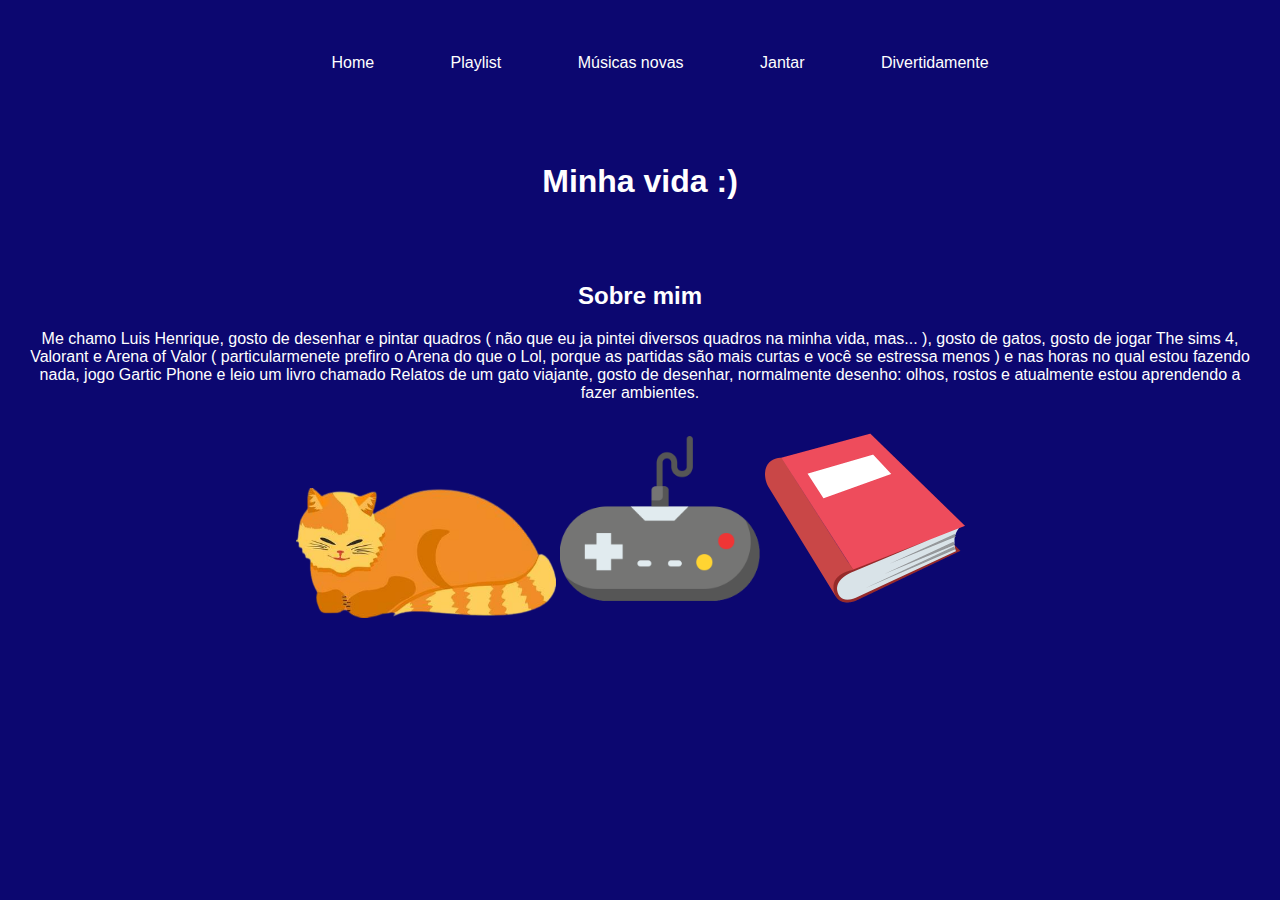
<file: index.html>
<!doctype html>
<html>
    <head>
        <meta charset="utf-8">
        <meta http-equiv="X-UA-compatible" vontent="IE=edge">
        <meta name="viewport" content="width=device-width, initial-scale=1.0">
        <title>Biografia com música</title>
        <link rel="stylesheet" href="./css/index.css">
        <link rel="stylesheet" href="./css/menu.css">
        <link rel="shortcut icon" href="./imagens/icon-removebg-preview.png" type="image/x-icon">
    </head>
        
    <body>
        <nav id="menu">
            <ul>
                <li>
                    <a href="index.html">Home</a>
                </li>
                <li>
                    <a href="playlist.html">Playlist</a>
                </li>
                <li>
                    <a href="musicasnovas.html">Músicas novas</a>
                </li>
                <li>
                    <a href="comida.html">Jantar</a>
                </li>
                <li>
                    <a href="divertidamente.html">Divertidamente</a>
                </li>
            </ul>
        </nav>

        <h1>Minha vida :)</h1>

        <h2>Sobre mim</h2>
        <p> Me chamo Luis Henrique, gosto de desenhar e pintar quadros ( não que eu ja pintei diversos quadros na minha vida, mas... ), 
            gosto de gatos, gosto de jogar The sims 4, Valorant e Arena of Valor ( particularmenete prefiro o Arena do que o Lol, 
            porque as partidas são mais curtas e você se estressa menos ) e nas horas no qual estou fazendo nada, jogo Gartic Phone 
            e leio um livro chamado Relatos de um gato viajante, gosto de desenhar, normalmente desenho: olhos, rostos e atualmente 
            estou aprendendo a fazer ambientes.
        </p>

        <div id="fotos"> 
            <img src="./imagens/gato-removebg-preview.png" width="260px" height="130px"/>
            <img src="./imagens/controle.png" width="200px"/>
            <img src="./imagens/livro.png" width="200px" height="200px"/> 
        </div> 
    </body>
</html>
</file>
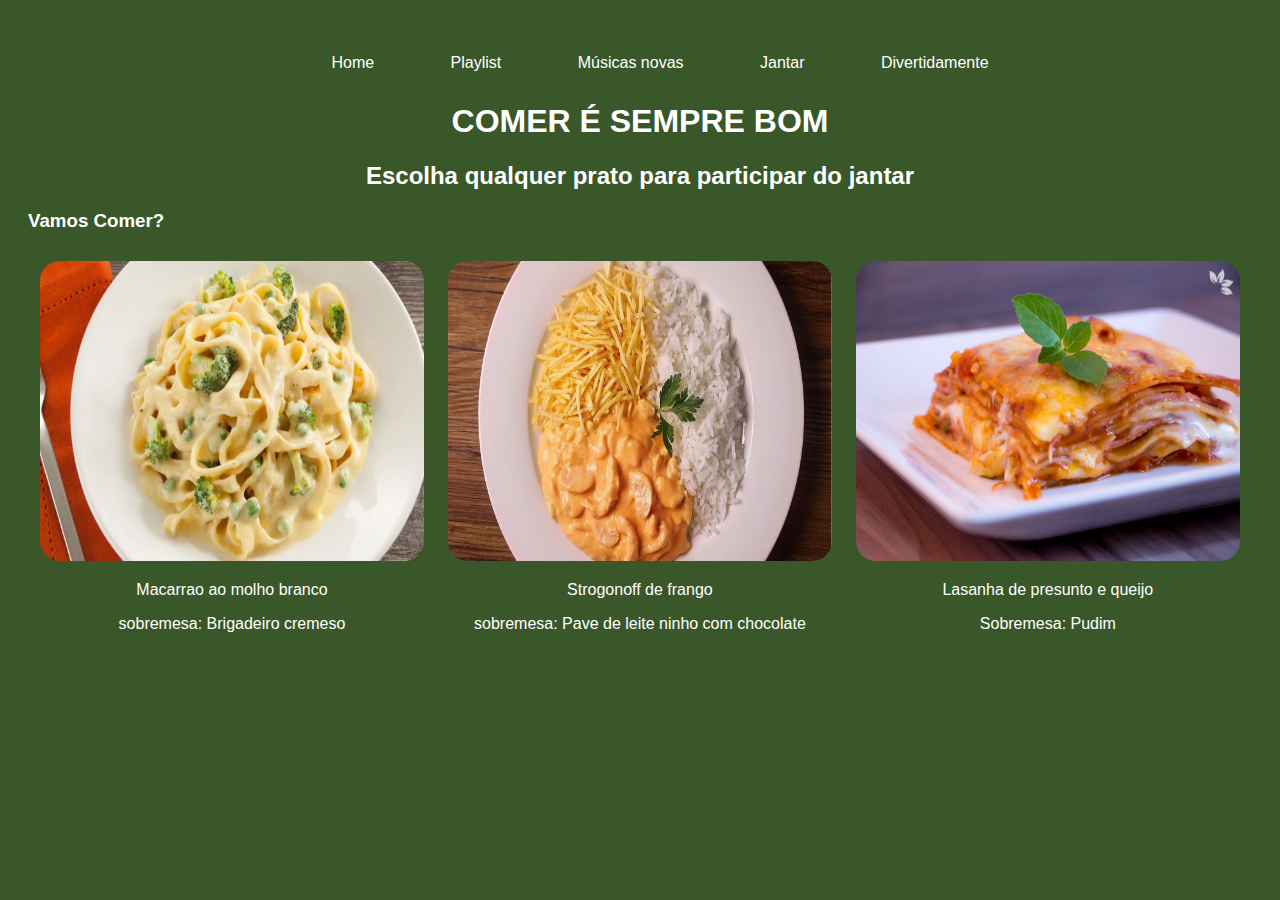
<file: comida.html>
<!doctype html>
<html>
    <head>
        <meta charset="utf-8">
        <meta http-equiv="X-UA-compatible" vontent="IE=edge">
        <meta name="viewport" content="width=device-width, initial-scale=1.0">
        <title>Biografia com música</title>
        <link rel="stylesheet" href="./css/comida.css">
        <link rel="stylesheet" href="./css/menu.css">
        <link rel="shortcut icon" href="./imagens/icon-removebg-preview.png" type="image/x-icon">
    </head>
        
    <body>
        <nav id="menu">
            <ul>
                <li>
                    <a href="index.html">Home</a>
                </li>
                <li>
                    <a href="playlist.html">Playlist</a>
                </li>
                <li>
                    <a href="musicasnovas.html">Músicas novas</a>
                </li>
                <li>
                    <a href="comida.html">Jantar</a>
                </li>
                <li>
                    <a href="divertidamente.html">Divertidamente</a>
                </li>
            </ul>
        </nav>
        <h1>COMER É SEMPRE BOM</h1>
        <h2>Escolha qualquer prato para participar do jantar</h2>
        <h3>Vamos Comer?</h3>

        <section id="container">
            <div class="button">
                <a href="macarraomolhobranco.html">
                    <img src="imagens/macarrao.jpeg" class="border">
                </a>
                <p>Macarrao ao molho branco</p>
                   <p>sobremesa: Brigadeiro cremeso</p> 
            </div>
            
            <div class="button">
                <a href="strogonoff.html">
                    <img src="imagens/strogonoff.jpg" class="border">
                </a>
                <p>Strogonoff de frango</p>
                    <p>sobremesa: Pave de leite ninho com chocolate</p>
            </div>

            <div class="button">
                <a href="lasanha.html">
                    <img src="imagens/lasanha2.jpg" class="border">
                </a>
                <p>Lasanha de presunto e queijo</p>
                <p>Sobremesa: Pudim</p>
            </div>
        </section>

    </body>
</html>
</file>
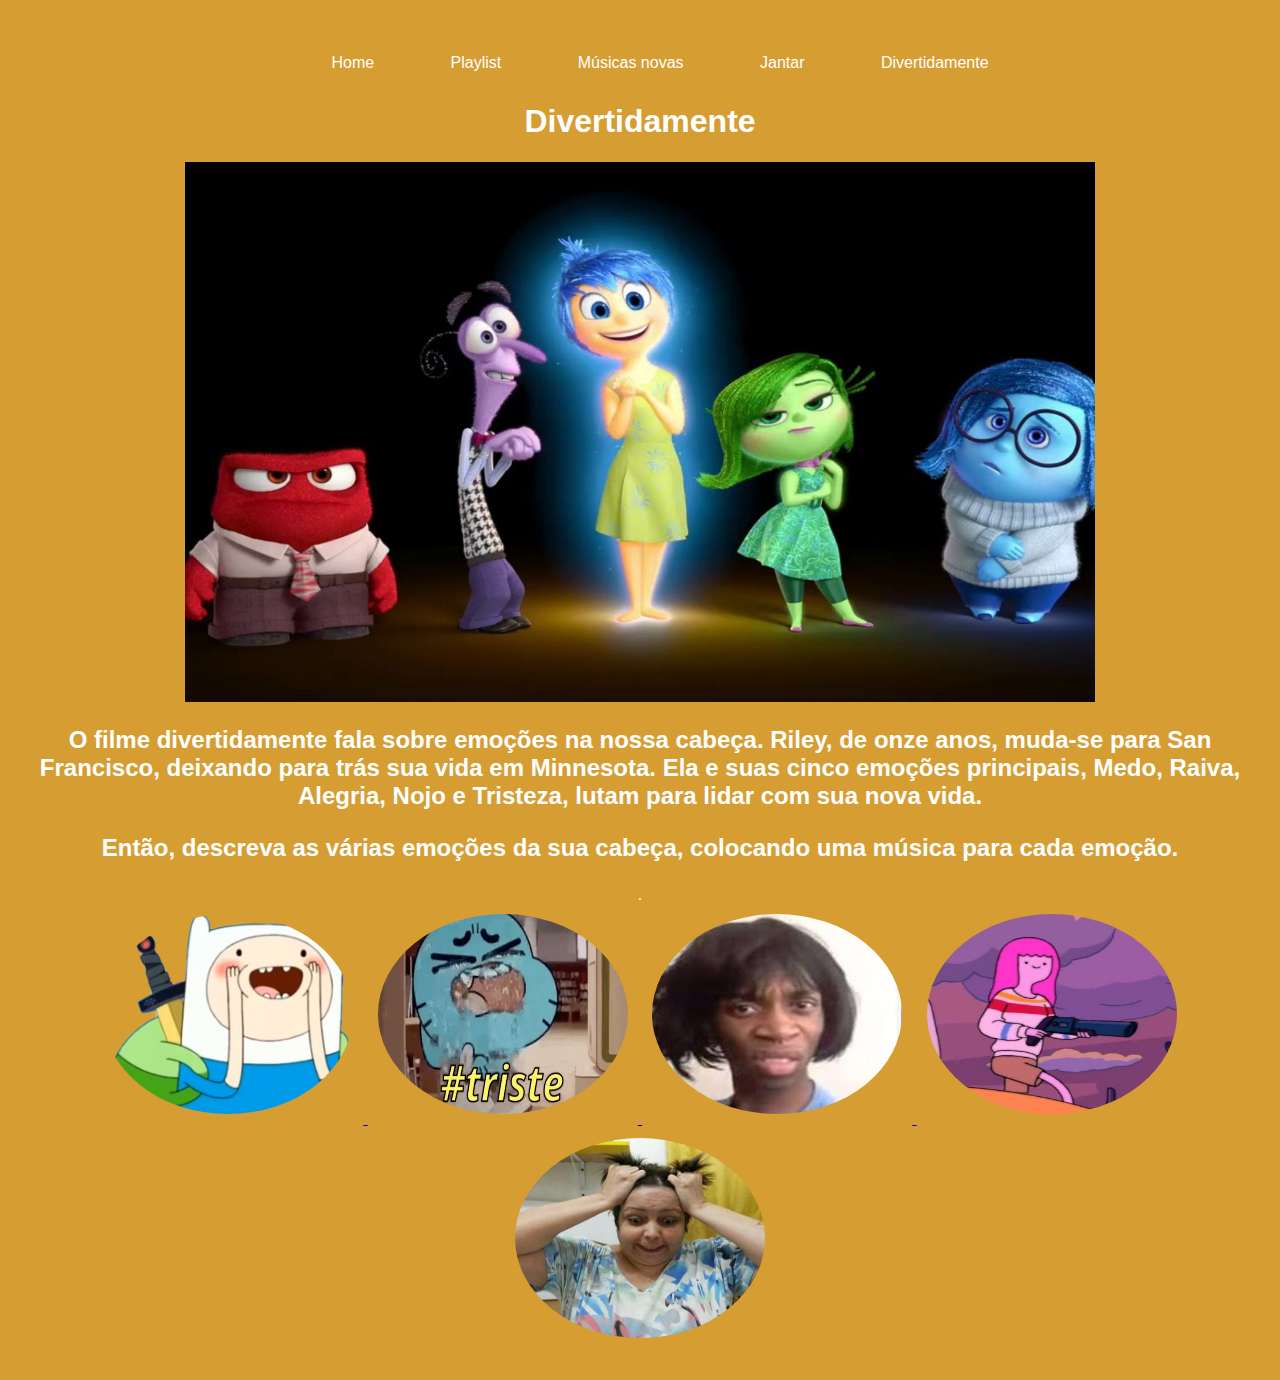
<file: divertidamente.html>
<!doctype html>
<html>
    <head>
        <meta charset="utf-8">
        <meta http-equiv="X-UA-compatible" vontent="IE=edge">
        <meta name="viewport" content="width=device-width, initial-scale=1.0">
        <title>Biografia com música</title>
        <link rel="stylesheet" href="./css/divertidamente.css">
        <link rel="stylesheet" href="./css/menu.css">
        <link rel="shortcut icon" href="./imagens/icon-removebg-preview.png" type="image/x-icon">
    </head>
        
    <body>
        <nav id="menu">
            <ul>
                <li>
                    <a href="index.html">Home</a>
                </li>
                <li>
                    <a href="playlist.html">Playlist</a>
                </li>
                <li>
                    <a href="musicasnovas.html">Músicas novas</a>
                </li>
                <li>
                    <a href="comida.html">Jantar</a>
                </li>
                <li>
                    <a href="divertidamente.html">Divertidamente</a>
                </li>
            </ul>
        </nav>
        <h1>Divertidamente</h1>
        <img src="./imagens/divertidamente.jpg" height="540px" width="910px"/>
        <h2>O filme divertidamente fala sobre emoções na nossa cabeça. 
            Riley, de onze anos, muda-se para San Francisco, deixando para trás sua vida em Minnesota. 
            Ela e suas cinco emoções principais, Medo, Raiva, Alegria, Nojo e Tristeza, lutam para lidar com sua nova vida.
           <p>Então, descreva as várias emoções da sua cabeça, colocando uma música para cada emoção.</p></h2>.

                <div >
                    <a href="feliz.html">
                    <img src="./imagens/finfeliz.png" width="250px" height="200px" class="emocoes"/>
                </a> 
                <a href="triste.html">
                    <img src="./imagens/triste.png" width="250px" height="200px" class="emocoes"/>
                </a>
                <a href="nojo.html">
                    <img src="./imagens/nojinho.jpg" width="250px" height="200px"class="emocoes"/>
                </a>
                <a href="raiva.html">
                    <img src="./imagens/raiva.jpg" width="250px" height="200px"class="emocoes"/>
                </a>
                <a href="medo.html">
                    <img src="./imagens/medo.jpg" width="250px" height="200px"class="emocoes"/>
                </a>
                </div>
    </body>
</html>
</file>
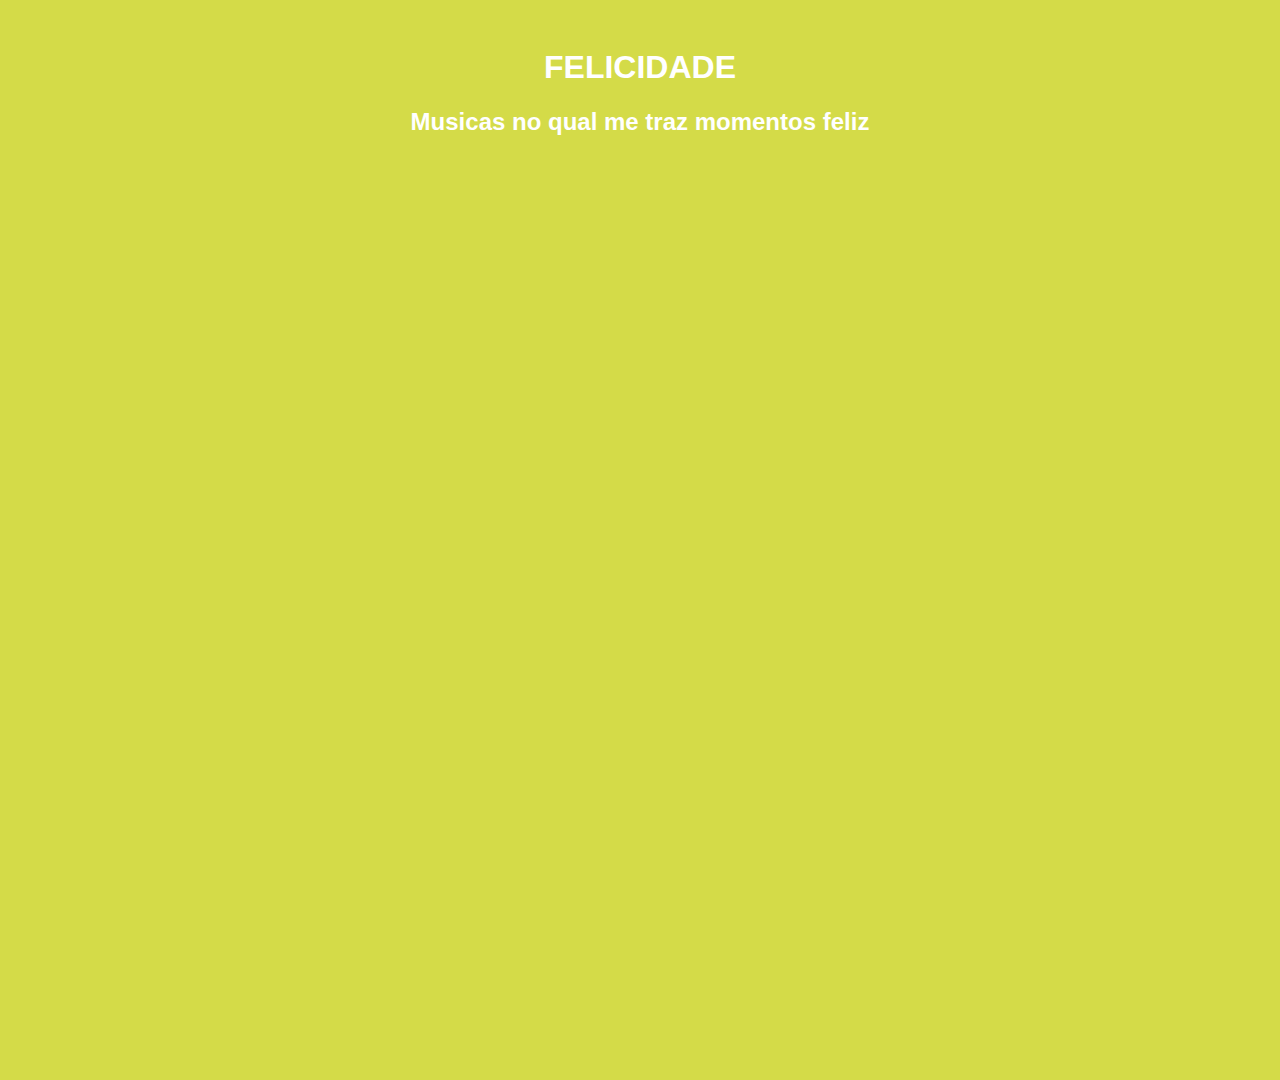
<file: feliz.html>
<!doctype html>
<html>
    <head>
        <meta charset="utf-8">
        <meta http-equiv="X-UA-compatible" vontent="IE=edge">
        <meta name="viewport" content="width=device-width, initial-scale=1.0">
        <title>Biografia com música</title>
        <link rel="stylesheet" href="./css/feliz.css">
        <link rel="stylesheet" href="./css/menu.css">
        <link rel="shortcut icon" href="./imagens/icon-removebg-preview.png" type="image/x-icon">
    </head>
    <body>
        <h1>FELICIDADE</h1>
        <h2>Musicas no qual me traz momentos feliz</h2>
        <ul class="list">
            <li><iframe style="border-radius:12px" src="https://open.spotify.com/embed/track/6vseQZb17iPCXjCIzUkDAL?utm_source=generator&theme=0" width="100%" height="152" frameBorder="0" allowfullscreen="" allow="autoplay; clipboard-write; encrypted-media; fullscreen; picture-in-picture" loading="lazy"></iframe></li>
            <li><iframe style="border-radius:12px" src="https://open.spotify.com/embed/track/1JO1xLtVc8mWhIoE3YaCL0?utm_source=generator&theme=0" width="100%" height="152" frameBorder="0" allowfullscreen="" allow="autoplay; clipboard-write; encrypted-media; fullscreen; picture-in-picture" loading="lazy"></iframe></li>
            <li><iframe style="border-radius:12px" src="https://open.spotify.com/embed/track/51ODNNDZm21HU7wI7cccRr?utm_source=generator&theme=0" width="100%" height="152" frameBorder="0" allowfullscreen="" allow="autoplay; clipboard-write; encrypted-media; fullscreen; picture-in-picture" loading="lazy"></iframe></li>
            <li><iframe style="border-radius:12px" src="https://open.spotify.com/embed/track/0FTjbGC4JKQDfHHtY9Orcp?utm_source=generator&theme=0" width="100%" height="152" frameBorder="0" allowfullscreen="" allow="autoplay; clipboard-write; encrypted-media; fullscreen; picture-in-picture" loading="lazy"></iframe></li>
            <li><iframe style="border-radius:12px" src="https://open.spotify.com/embed/track/2akjLHnHjDGsgqxuf48VYs?utm_source=generator&theme=0" width="100%" height="152" frameBorder="0" allowfullscreen="" allow="autoplay; clipboard-write; encrypted-media; fullscreen; picture-in-picture" loading="lazy"></iframe></li>
        </ul> 
    </body>
</file>
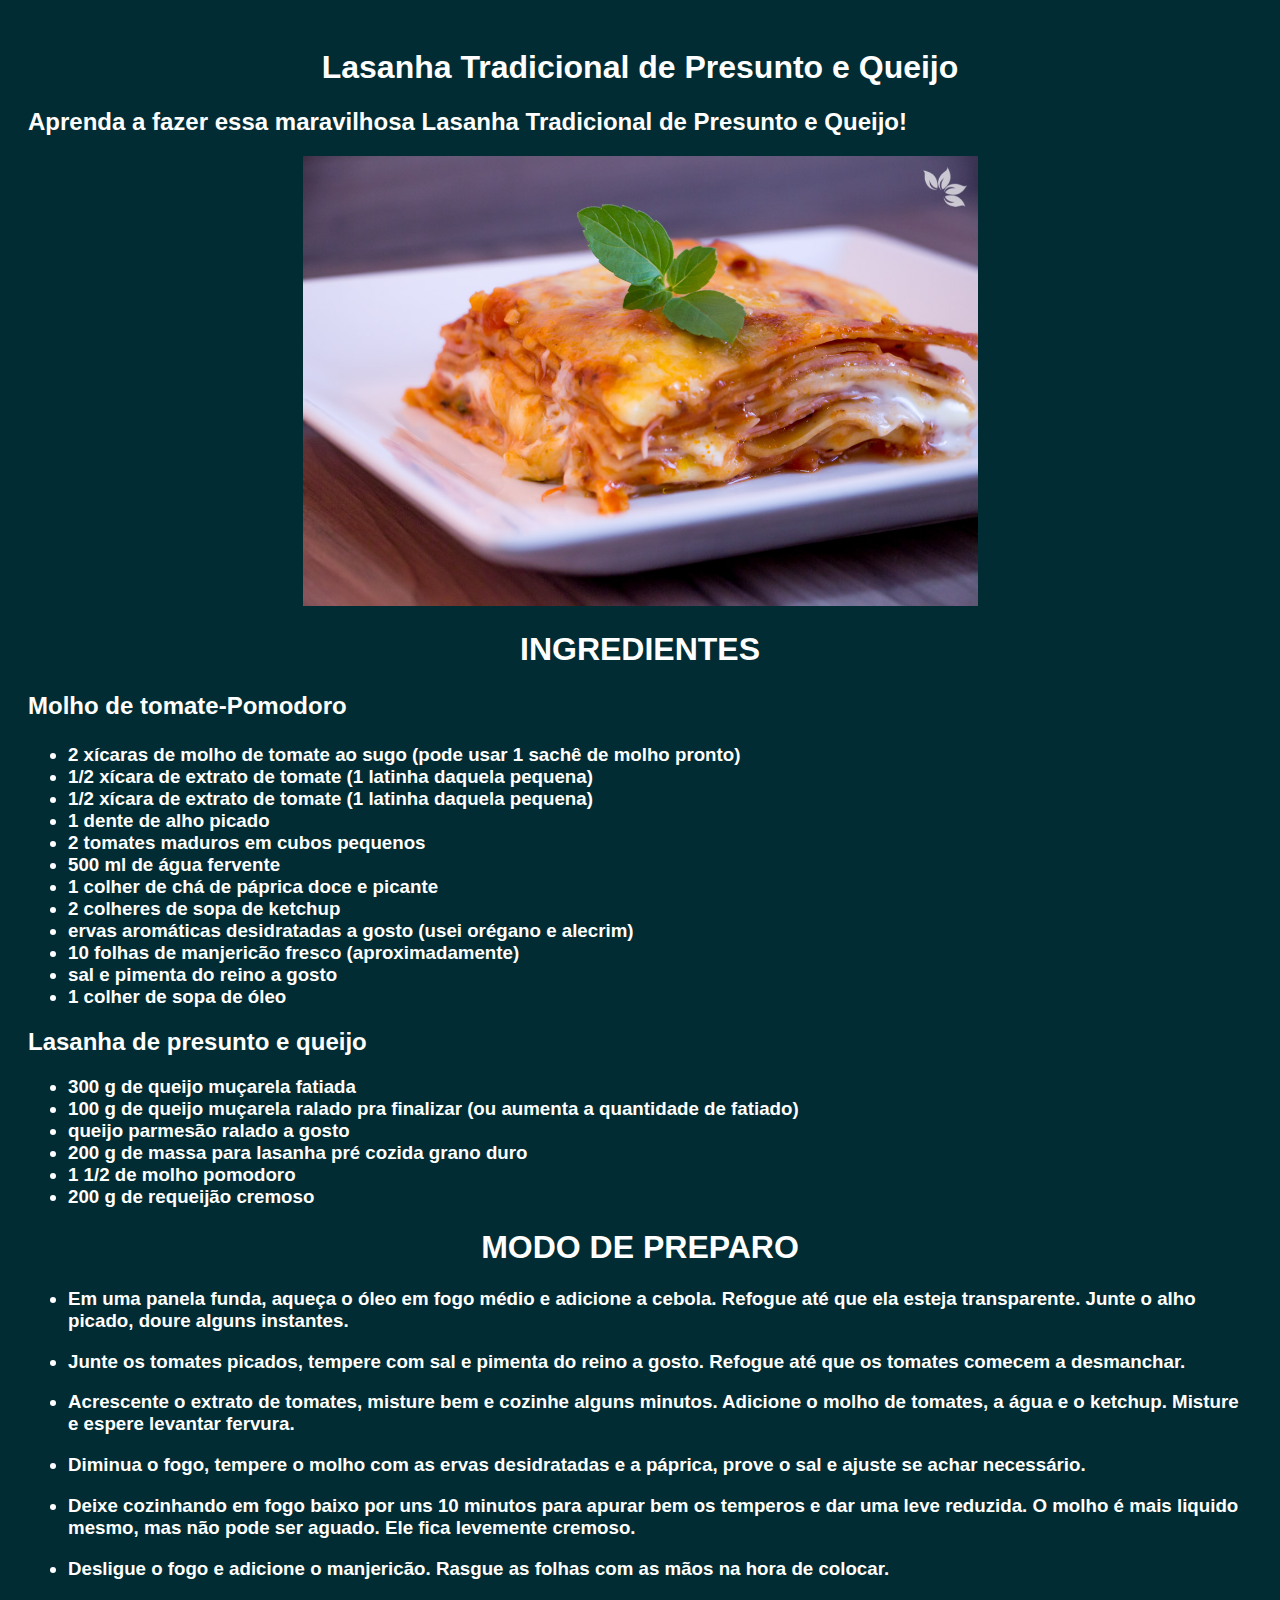
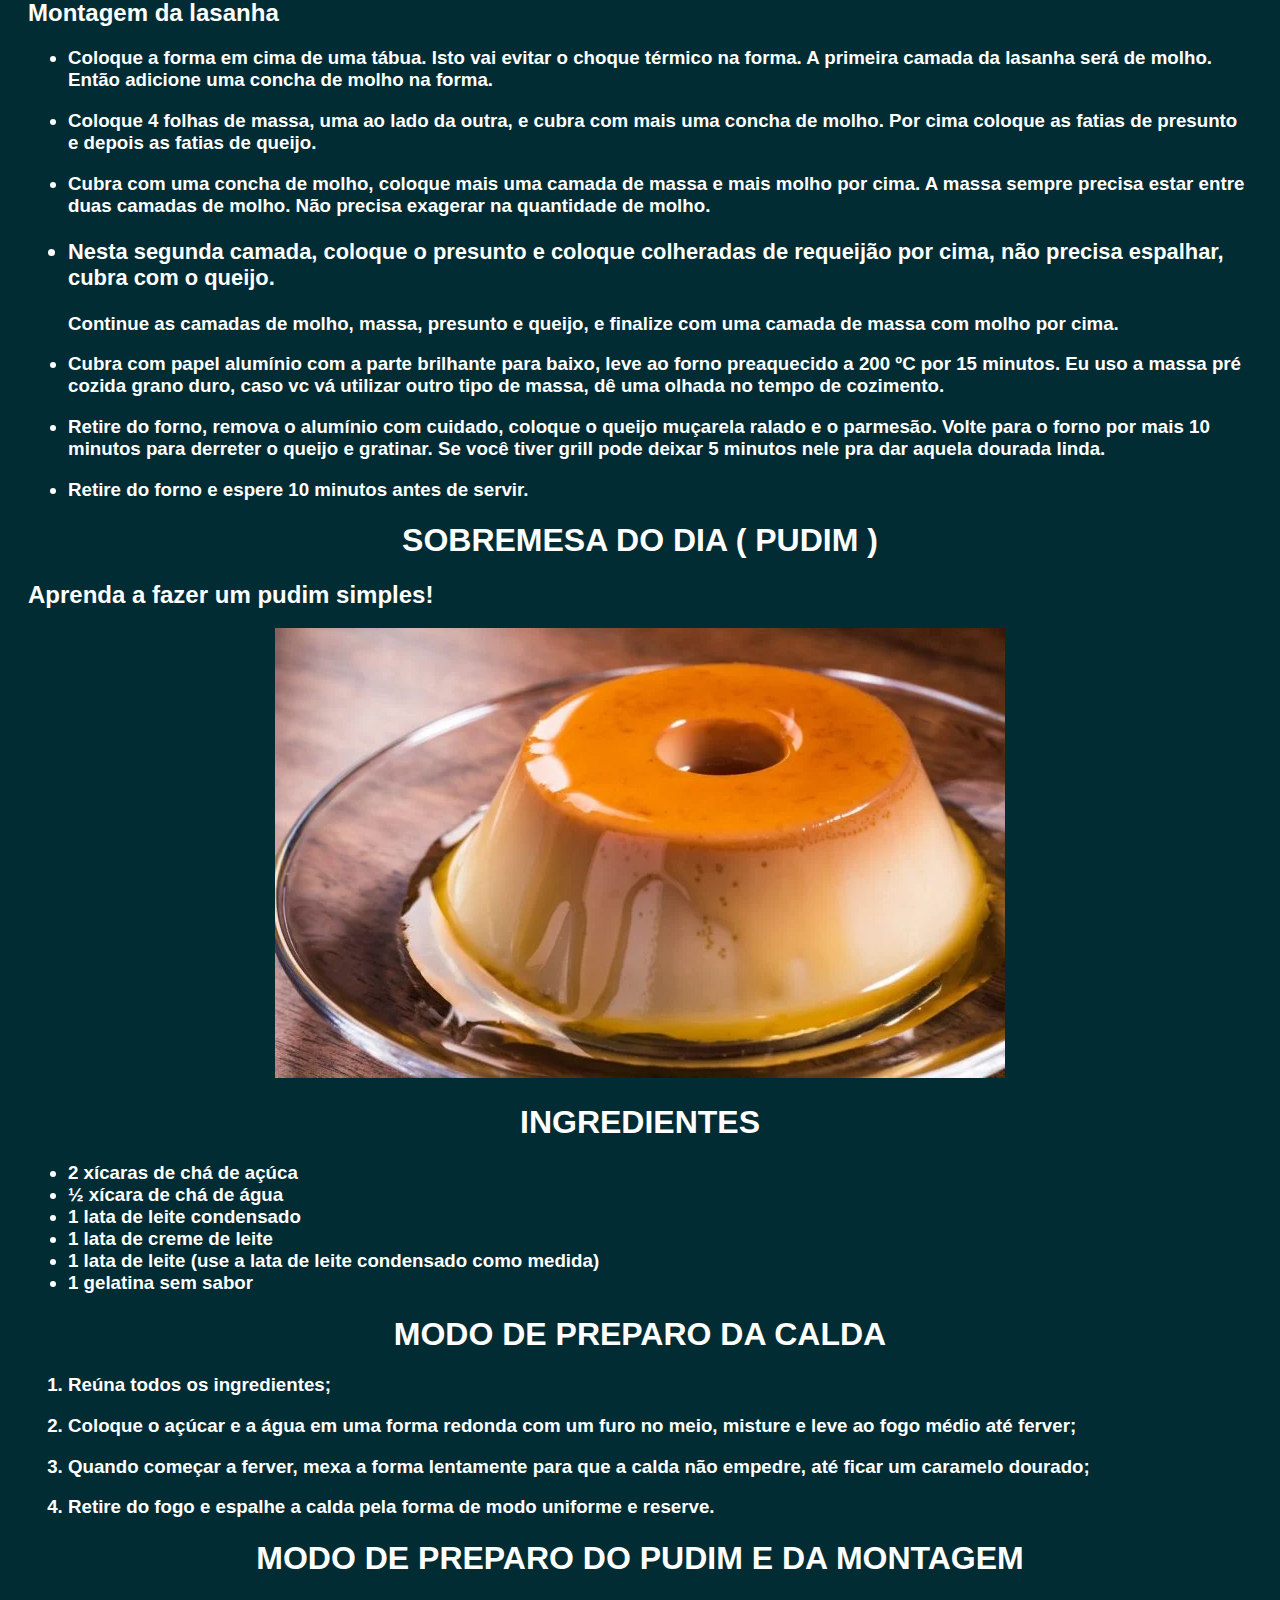
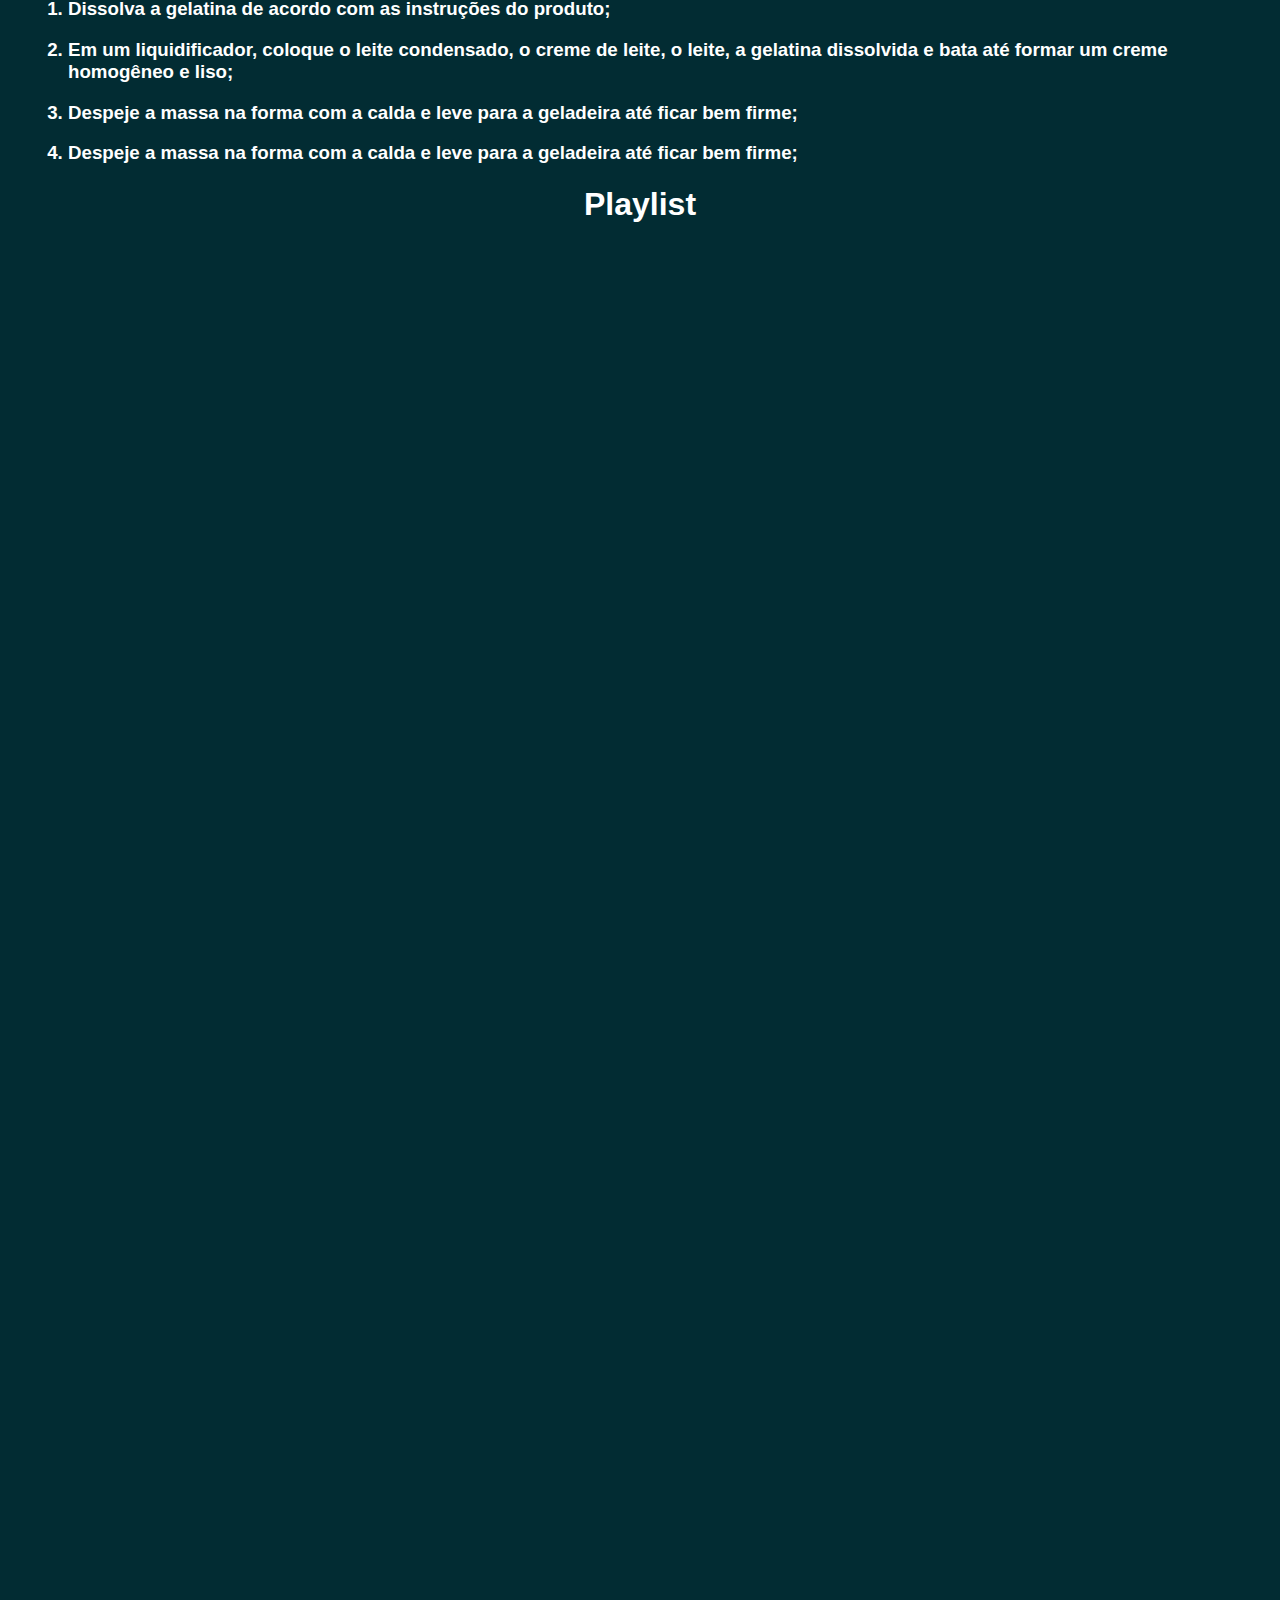
<file: lasanha.html>
<!doctype html>
<html>
    <head>
        <meta charset="utf-8">
        <meta http-equiv="X-UA-compatible" vontent="IE=edge">
        <meta name="viewport" content="width=device-width, initial-scale=1.0">
        <title>Biografia com música</title>
        <link rel="stylesheet" href="./css/lasanha.css">
        <link rel="shortcut icon" href="./imagens/icon-removebg-preview.png" type="image/x-icon">
    </head>
        
    <body>
        <h1>Lasanha Tradicional de Presunto e Queijo</h1>
         <h2>Aprenda a fazer essa maravilhosa Lasanha Tradicional de Presunto e Queijo!</h2>
         <header class="center">
            <img src="./imagens/lasanha2.jpg" height="450"/></img>
         </header>
           <p><h1> INGREDIENTES </h1></p>
           <h2><p>Molho de tomate-Pomodoro</p></body></h2>
            <ul>
            <h3><li>2 xícaras de molho de tomate ao sugo (pode usar 1 sachê de molho pronto)</li>
            <li>1/2 xícara de extrato de tomate (1 latinha daquela pequena)</li>
            <li>1/2 xícara de extrato de tomate (1 latinha daquela pequena)</li>
            <li>1 dente de alho picado</li>
            <li>2 tomates maduros em cubos pequenos</li>
            <li>500 ml de água fervente</li>
            <li>1 colher de chá de páprica doce e picante</li>
            <li>2 colheres de sopa de ketchup</li>
            <li>ervas aromáticas desidratadas a gosto (usei orégano e alecrim)</li>
            <li>10 folhas de manjericão fresco (aproximadamente)</li>
            <li>sal e pimenta do reino a gosto</li>
            <li>1 colher de sopa de óleo</li>
            </h3>
            </ul>
            </p>

            <p><h2>Lasanha de presunto e queijo</h2></p>
            <ul>
                <h3><li>300 g de queijo muçarela fatiada</li>
                <li>100 g de queijo muçarela ralado pra finalizar (ou aumenta a quantidade de fatiado)</li>
                <li>queijo parmesão ralado a gosto</li>
                <li>200 g de massa para lasanha pré cozida grano duro</li>
                <li>1 1/2 de molho pomodoro</li>
                <li>200 g de requeijão cremoso</li>
                </h3>
            </ul>

           <p><h1>MODO DE PREPARO</h1></p>
          <ul>
            <h3>
            <li>Em uma panela funda, aqueça o óleo em fogo médio e adicione a cebola. Refogue até que 
                ela esteja transparente. Junte o alho picado, doure alguns instantes.</li></h3>
            <h3><li>Junte os tomates picados, tempere com sal e pimenta do reino a gosto. Refogue até que os tomates comecem a desmanchar.</h3></li>
            <h3><li>Acrescente o extrato de tomates, misture bem e cozinhe alguns minutos. Adicione o molho de tomates, 
                a água e o ketchup. Misture e espere levantar fervura.</li></h3>
            <h3><li>Diminua o fogo, tempere o molho com as ervas desidratadas e a páprica, prove o sal e ajuste se achar necessário.</li></h3>
            <h3><li>Deixe cozinhando em fogo baixo por uns 10 minutos para apurar bem os temperos e dar 
                uma leve reduzida. O molho é mais liquido mesmo, mas não pode ser aguado. Ele fica 
                levemente cremoso.</li></h3>
            <h3><li>Desligue o fogo e adicione o manjericão. Rasgue as folhas com as mãos na hora de colocar.</li></h3>
           </ul>

           <p><h2>Montagem da lasanha</h2></p>
           <ul>
            <h3><li>Coloque a forma em cima de uma tábua. Isto vai evitar o choque térmico na forma. A 
                primeira camada da lasanha será de molho. Então adicione uma concha de molho na forma.</li></h3>
            <h3><li>Coloque 4 folhas de massa, uma ao lado da outra, e cubra com mais uma concha de molho. 
                Por cima coloque as fatias de presunto e depois as fatias de queijo.</li></h3>
            <h3><li>Cubra com uma concha de molho, coloque mais uma camada de massa e mais molho por 
                cima. A massa sempre precisa estar entre duas camadas de molho. Não precisa exagerar na 
                quantidade de molho.
            <h3><li>Nesta segunda camada, coloque o presunto e coloque colheradas de requeijão por cima, não 
                precisa espalhar, cubra com o queijo.</li></h3>
            <h3></li>Continue as camadas de molho, massa, presunto e queijo, e finalize com uma camada de 
                massa com molho por cima.</li></h3>
            <h3><li>Cubra com papel alumínio com a parte brilhante para baixo, leve ao forno preaquecido a 200 
                ºC por 15 minutos.  Eu uso a massa pré cozida grano duro, caso vc vá utilizar outro tipo de 
                massa, dê uma olhada no tempo de cozimento.</li></h3>
            <h3><li>Retire do forno, remova o alumínio com cuidado, coloque o queijo muçarela ralado  e o 
                parmesão. Volte para o forno por mais 10 minutos para derreter o queijo e gratinar. Se você 
                tiver grill pode deixar 5 minutos nele pra dar aquela dourada linda.</li></h3>                
            <h3><li>Retire do forno e espere 10 minutos antes de servir.</li></h3>        
           </ul>

           <h1> SOBREMESA DO DIA ( PUDIM )</h1>
         <h2>Aprenda a fazer um pudim simples!</h2>
         <header class="center">
            <img src="./imagens/pudim.webp" height="450"/></img>
         </header>
           <p><h1> INGREDIENTES </h1></p>
            <ul>
                <h3><li>2 xícaras de chá de açúca</li>   
                <li>½ xícara de chá de água</li>
                <li>1 lata de leite condensado</li>
                <li>1 lata de creme de leite</li>
                <li>1 lata de leite (use a lata de leite condensado como medida)</li>
                <li>1 gelatina sem sabor</li>
                </h3>
                </ul>
                </p>

             <p><h1>MODO DE PREPARO DA CALDA</h1></p>
             <ol>
                <h3>
                <li>Reúna todos os ingredientes;</li></h3>
                <h3><li>Coloque o açúcar e a água em uma forma redonda com um furo no meio, misture e leve ao fogo médio até ferver;</h3></li>
                <h3><li>Quando começar a ferver, mexa a forma lentamente para que a calda não empedre, até ficar um caramelo dourado;</li></h3>
                <h3><li>Retire do fogo e espalhe a calda pela forma de modo uniforme e reserve.</li></h3>
             </ol>

             <p><h1>MODO DE PREPARO DO PUDIM E DA MONTAGEM</h1></p>
             <ol>
                <h3>
                <li>Dissolva a gelatina de acordo com as instruções do produto;</li></h3>
                <h3><li>Em um liquidificador, coloque o leite condensado, o creme de leite, o leite, a gelatina dissolvida e bata até formar um creme homogêneo e liso;</h3></li>
                <h3><li>Despeje a massa na forma com a calda e leve para a geladeira até ficar bem firme;</li></h3>
                <h3><li>Despeje a massa na forma com a calda e leve para a geladeira até ficar bem firme;</li></h3>
             </ol>

           <h1>Playlist</h1>
        <ul class="list">
            <li><iframe style="border-radius:12px" src="https://open.spotify.com/embed/track/6G3QIHhG27F7e3mj0F0R1s?utm_source=generator&theme=0" width="100%" height="152" frameBorder="0" allowfullscreen="" allow="autoplay; clipboard-write; encrypted-media; fullscreen; picture-in-picture" loading="lazy"></iframe></li>
            <li><iframe style="border-radius:12px" src="https://open.spotify.com/embed/track/3I3gHDAA473dhVJPhRcKaO?utm_source=generator&theme=0" width="100%" height="152" frameBorder="0" allowfullscreen="" allow="autoplay; clipboard-write; encrypted-media; fullscreen; picture-in-picture" loading="lazy"></iframe></li>
            <li><iframe style="border-radius:12px" src="https://open.spotify.com/embed/track/035Gwr2QzjbZIteZldAqUg?utm_source=generator&theme=0" width="100%" height="152" frameBorder="0" allowfullscreen="" allow="autoplay; clipboard-write; encrypted-media; fullscreen; picture-in-picture" loading="lazy"></iframe></li>
            <li><iframe style="border-radius:12px" src="https://open.spotify.com/embed/track/6IIqWBHaHYbC8E16FrxLuX?utm_source=generator&theme=0" width="100%" height="152" frameBorder="0" allowfullscreen="" allow="autoplay; clipboard-write; encrypted-media; fullscreen; picture-in-picture" loading="lazy"></iframe></li>
            <li><iframe style="border-radius:12px" src="https://open.spotify.com/embed/track/570hUBPvVSDaCsI7cIQLAD?utm_source=generator&theme=0" width="100%" height="152" frameBorder="0" allowfullscreen="" allow="autoplay; clipboard-write; encrypted-media; fullscreen; picture-in-picture" loading="lazy"></iframe></li>
            <li><iframe style="border-radius:12px" src="https://open.spotify.com/embed/track/2MZpnGSXiJamWiwsXpBLHW?utm_source=generator&theme=0" width="100%" height="152" frameBorder="0" allowfullscreen="" allow="autoplay; clipboard-write; encrypted-media; fullscreen; picture-in-picture" loading="lazy"></iframe></li>
            <li><iframe style="border-radius:12px" src="https://open.spotify.com/embed/track/6ZaiqbV2GfUtrUlhsu58fN?utm_source=generator&theme=0" width="100%" height="152" frameBorder="0" allowfullscreen="" allow="autoplay; clipboard-write; encrypted-media; fullscreen; picture-in-picture" loading="lazy"></iframe></li>
            <li><iframe style="border-radius:12px" src="https://open.spotify.com/embed/track/4UsLaffcP013Gy8SSSTAsq?utm_source=generator&theme=0" width="100%" height="152" frameBorder="0" allowfullscreen="" allow="autoplay; clipboard-write; encrypted-media; fullscreen; picture-in-picture" loading="lazy"></iframe></li>
            <li><iframe style="border-radius:12px" src="https://open.spotify.com/embed/track/0Od9VAqZD73qWdfLYCNSCM?utm_source=generator&theme=0" width="100%" height="152" frameBorder="0" allowfullscreen="" allow="autoplay; clipboard-write; encrypted-media; fullscreen; picture-in-picture" loading="lazy"></iframe></li>
            <li><iframe style="border-radius:12px" src="https://open.spotify.com/embed/track/2Di0qFNb7ATroCGB3q0Ka7?utm_source=generator&theme=0" width="100%" height="152" frameBorder="0" allowfullscreen="" allow="autoplay; clipboard-write; encrypted-media; fullscreen; picture-in-picture" loading="lazy"></iframe></li>
        </ul>
    </body>
</html>
</file>
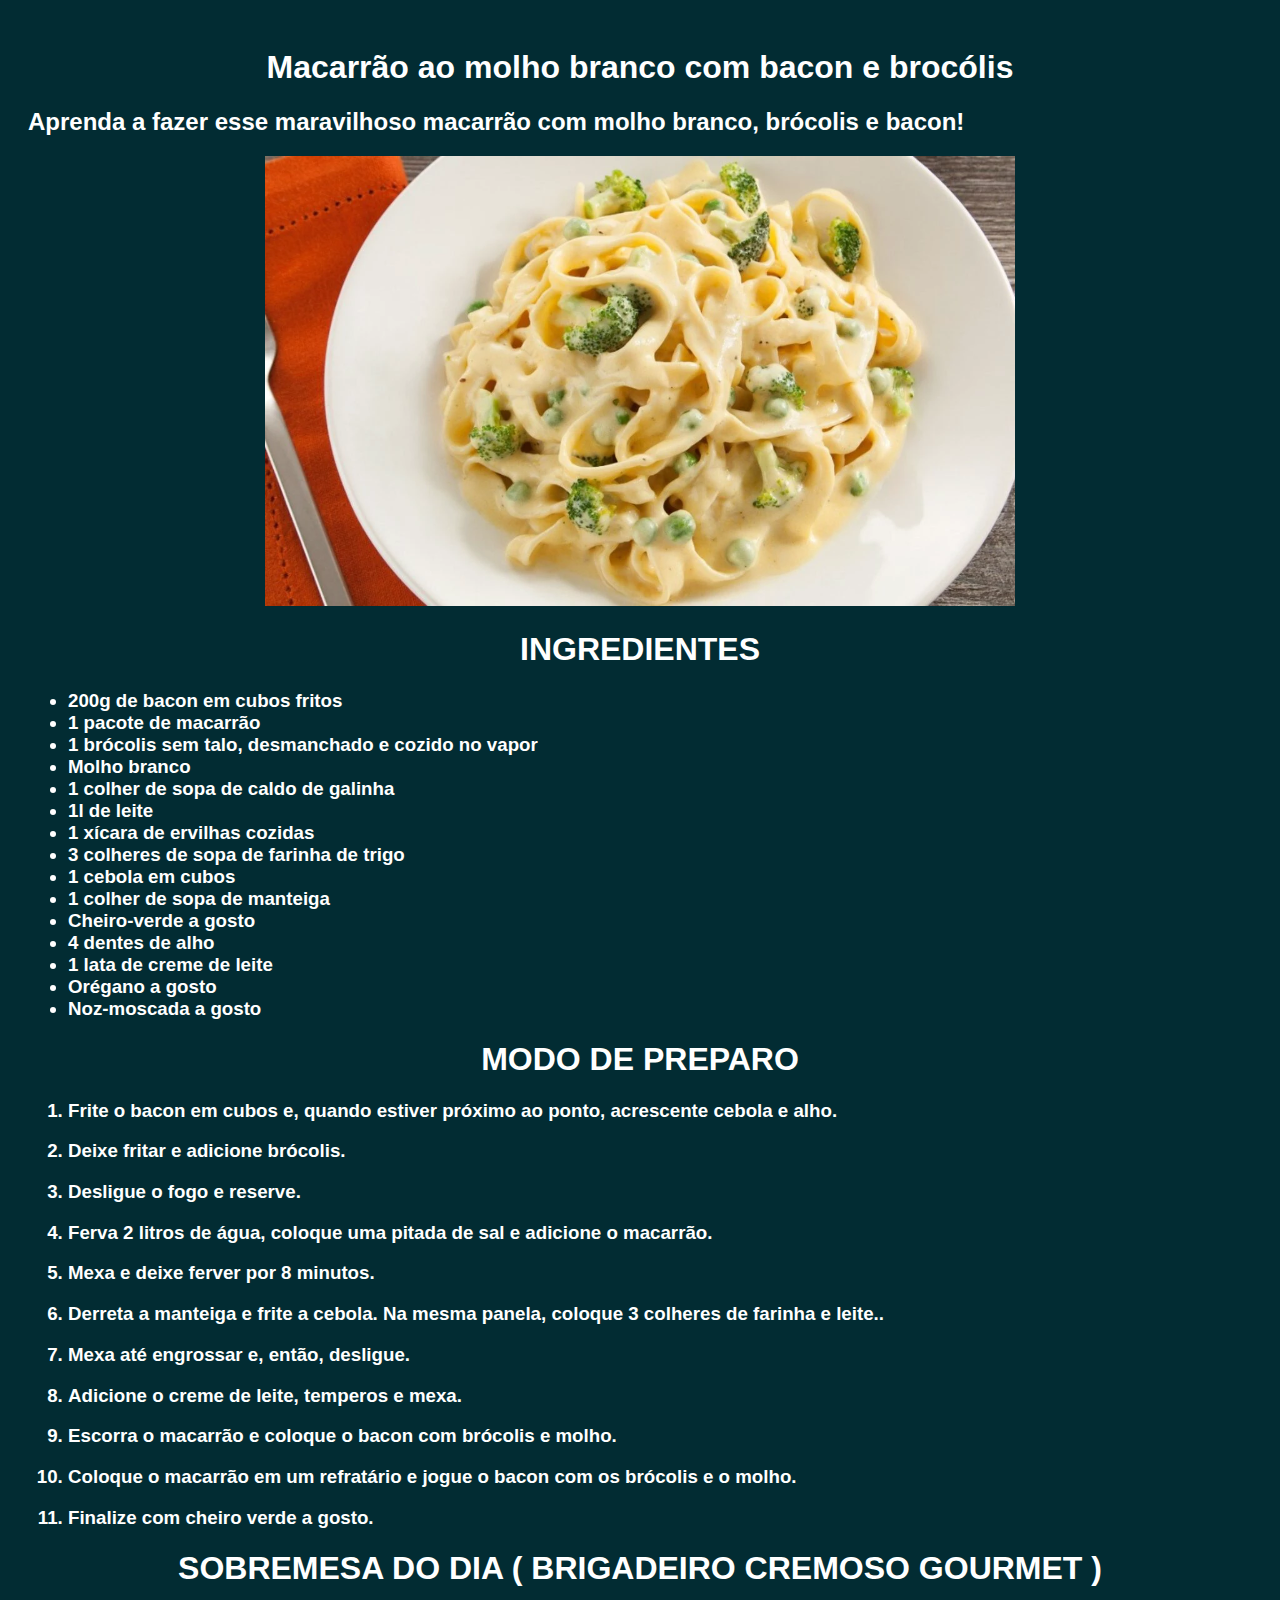
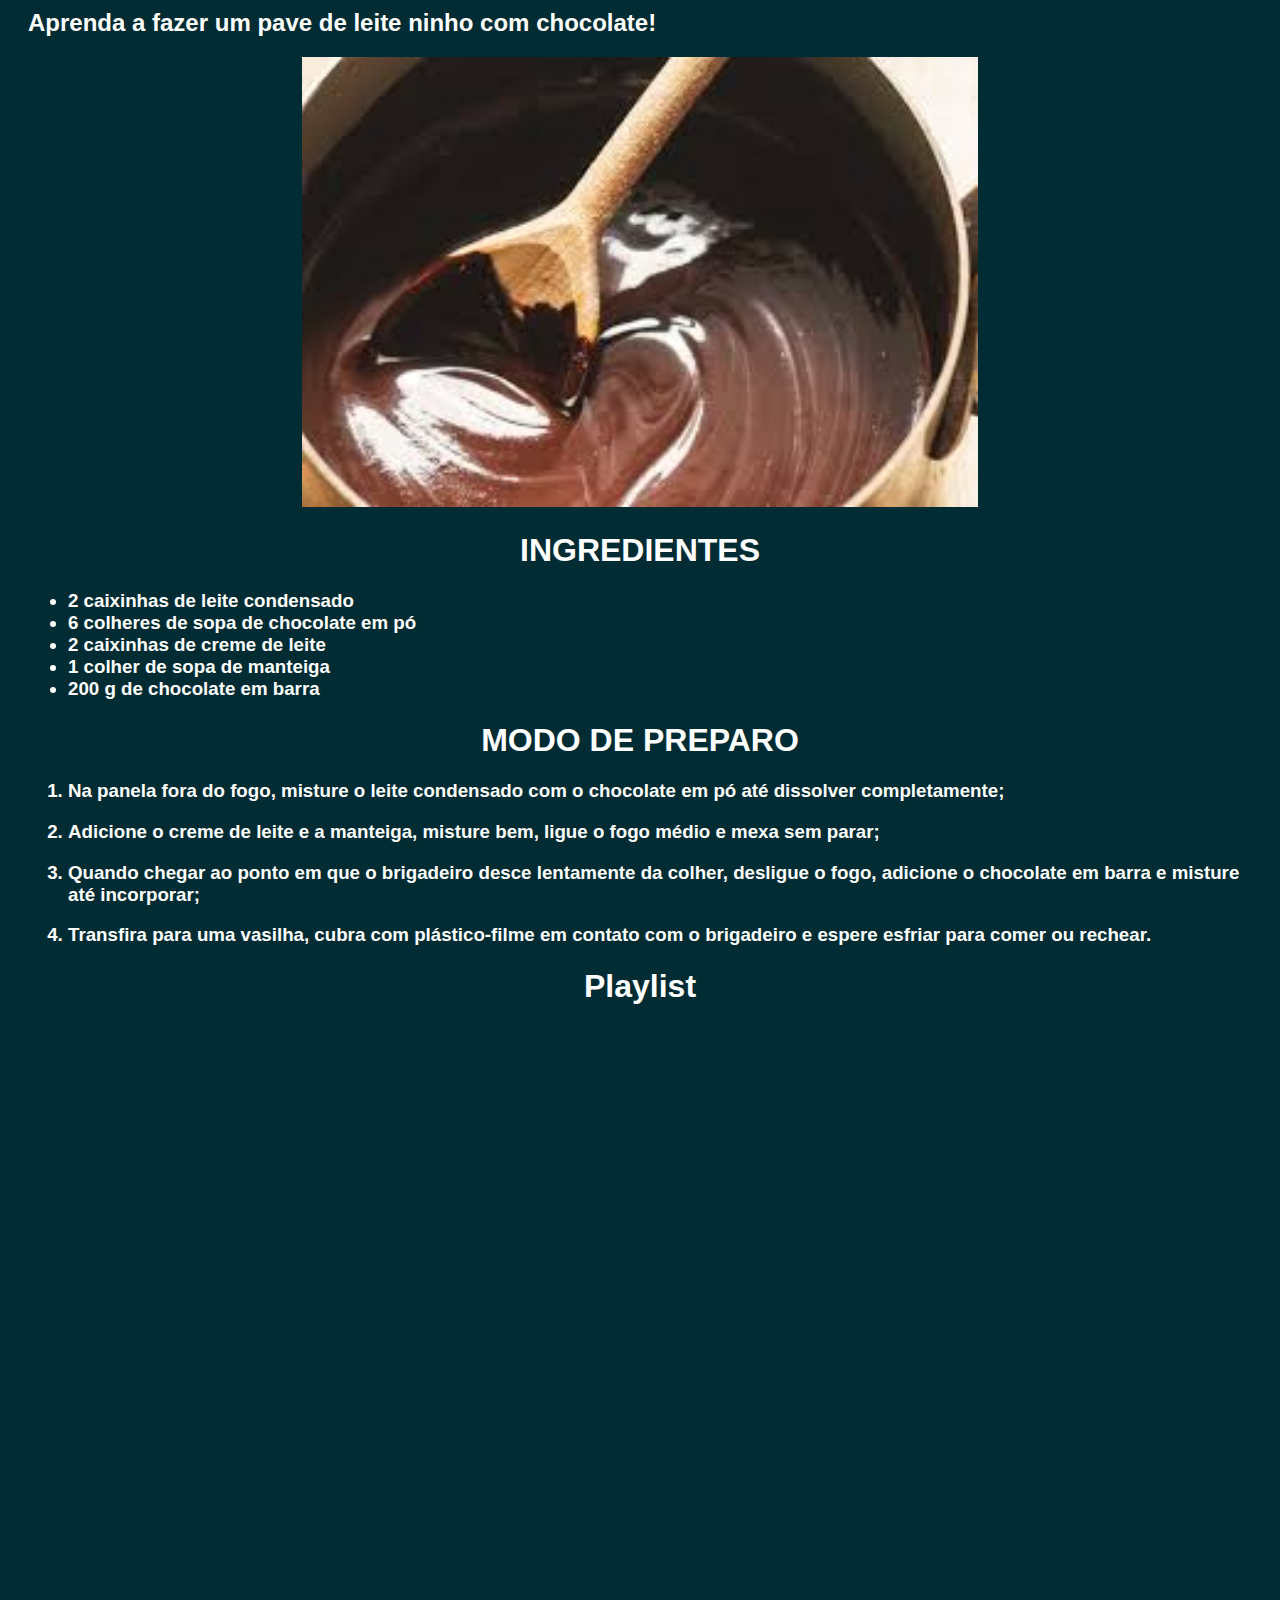
<file: macarraomolhobranco.html>
<!doctype html>
<html>
    <head>
        <meta charset="utf-8">
        <meta http-equiv="X-UA-compatible" vontent="IE=edge">
        <meta name="viewport" content="width=device-width, initial-scale=1.0">
        <title>Biografia com música</title>
        <link rel="stylesheet" href="./css/macarrao.css">
        <link rel="shortcut icon" href="./imagens/icon-removebg-preview.png" type="image/x-icon">    
    </head>
        
    <body>
        <h1>Macarrão ao molho branco com bacon e brocólis</h1>
         <h2>Aprenda a fazer esse maravilhoso macarrão com molho branco, brócolis e bacon!</h2>
         <header class="center">
            <img src="./imagens/macarrao.jpeg" height="450"/></img>
         </header>
           <p><h1> INGREDIENTES </h1>
            <ul>
            <h3><li>200g de bacon em cubos fritos</li>
            <li>1 pacote de macarrão</li>
            <li>1 brócolis sem talo, desmanchado e cozido no vapor</li>
            <li>Molho branco</li>
            <li>1 colher de sopa de caldo de galinha</li>
            <li>1l de leite</li>
            <li>1 xícara de ervilhas cozidas</li>
            <li>3 colheres de sopa de farinha de trigo</li>
            <li>1 cebola em cubos</li>
            <li>1 colher de sopa de manteiga</li>
            <li>Cheiro-verde a gosto</li>
            <li>4 dentes de alho</li>
            <li>1 lata de creme de leite</li>
            <li>Orégano a gosto</li>
            <li>Noz-moscada a gosto</li>
            </h3>
            </ul>
            </p>

           <p><h1>MODO DE PREPARO</h1></p>
          <ol>
            <h3>
            <li>Frite o bacon em cubos e, quando estiver próximo ao ponto, acrescente cebola e alho.</li></h3>
            <h3><li>Deixe fritar e adicione brócolis.</h3></li>
            <h3><li>Desligue o fogo e reserve.</li></h3>
            <h3><li>Ferva 2 litros de água, coloque uma pitada de sal e adicione o macarrão.</li></h3>
            <h3><li>Mexa e deixe ferver por 8 minutos.</li></h3>
            <h3><li>Derreta a manteiga e frite a cebola. Na mesma panela, coloque 3 colheres de farinha e leite..</li></h3>
            <h3><li>Mexa até engrossar e, então, desligue.</li></h3>
            <h3><li>Adicione o creme de leite, temperos e mexa.</li></h3>
            <h3><li>Escorra o macarrão e coloque o bacon com brócolis e molho.</li></h3>
            <h3><li>Coloque o macarrão em um refratário e jogue o bacon com os brócolis e o molho.</li></h3>
            <h3><li>Finalize com cheiro verde a gosto.</li></h3>
        </ol>

        <h1> SOBREMESA DO DIA ( BRIGADEIRO CREMOSO GOURMET )</h1>
         <h2>Aprenda a fazer um pave de leite ninho com chocolate!</h2>
         <header class="center">
            <img src="./imagens/chocolate.jpg" height="450"/></img>
         </header>
           <p><h1> INGREDIENTES </h1></p>
            <ul>
                <h3><li>2 caixinhas de leite condensado</li>   
                <li>6 colheres de sopa de chocolate em pó </li>
                <li>2 caixinhas de creme de leite</li>
                <li>1 colher de sopa de manteiga</li>
                <li>200 g de chocolate em barra</li>
                </h3>
                </ul>
                </p>
                
                <p><h1>MODO DE PREPARO</h1></p>
          <ol>
            <h3>
            <li>Na panela fora do fogo, misture o leite condensado com o chocolate em pó até dissolver completamente;</li></h3>
            <h3><li>Adicione o creme de leite e a manteiga, misture bem, ligue o fogo médio e mexa sem parar;</h3></li>
            <h3><li>Quando chegar ao ponto em que o brigadeiro desce lentamente da colher, desligue o 
                fogo, adicione o chocolate em barra e misture até incorporar;</li></h3>
            <h3><li>Transfira para uma vasilha, cubra com plástico-filme em contato com o brigadeiro e espere esfriar para comer ou rechear.</li></h3>
            </ol>

        <h1>Playlist</h1>
        <ul class="list">
            <li><iframe style="border-radius:12px" src="https://open.spotify.com/embed/track/3rXKoYWd8wWR6wq5D17K6X?utm_source=generator&theme=0" width="100%" height="152" frameBorder="0" allowfullscreen="" allow="autoplay; clipboard-write; encrypted-media; fullscreen; picture-in-picture" loading="lazy"></iframe></li>
            <li><iframe style="border-radius:12px" src="https://open.spotify.com/embed/track/3vMfr8H7hGbOLoddLdCQU4?utm_source=generator&theme=0" width="100%" height="152" frameBorder="0" allowfullscreen="" allow="autoplay; clipboard-write; encrypted-media; fullscreen; picture-in-picture" loading="lazy"></iframe></li>
            <li><iframe style="border-radius:12px" src="https://open.spotify.com/embed/track/65oouQ2ATNsgQvq995W0rg?utm_source=generator&theme=0" width="100%" height="152" frameBorder="0" allowfullscreen="" allow="autoplay; clipboard-write; encrypted-media; fullscreen; picture-in-picture" loading="lazy"></iframe></li>
            <li><iframe style="border-radius:12px" src="https://open.spotify.com/embed/track/3a6PN6BRB8PP3ms48s7kU1?utm_source=generator&theme=0" width="100%" height="152" frameBorder="0" allowfullscreen="" allow="autoplay; clipboard-write; encrypted-media; fullscreen; picture-in-picture" loading="lazy"></iframe></li>
            <li><iframe style="border-radius:12px" src="https://open.spotify.com/embed/track/4absiGHMelB8eH976ytjBj?utm_source=generator&theme=0" width="100%" height="152" frameBorder="0" allowfullscreen="" allow="autoplay; clipboard-write; encrypted-media; fullscreen; picture-in-picture" loading="lazy"></iframe></li>
            <li><iframe style="border-radius:12px" src="https://open.spotify.com/embed/track/48Jhybk2ZpPrnFb3oXdh6Z?utm_source=generator&theme=0" width="100%" height="152" frameBorder="0" allowfullscreen="" allow="autoplay; clipboard-write; encrypted-media; fullscreen; picture-in-picture" loading="lazy"></iframe></li>
            <li><iframe style="border-radius:12px" src="https://open.spotify.com/embed/track/0QKfiqpEU4h9ycPSzIFwYe?utm_source=generator&theme=0" width="100%" height="152" frameBorder="0" allowfullscreen="" allow="autoplay; clipboard-write; encrypted-media; fullscreen; picture-in-picture" loading="lazy"></iframe></li>
            <li><iframe style="border-radius:12px" src="https://open.spotify.com/embed/track/2sCUDVNDIlZPDk8YUnvRHe?utm_source=generator&theme=0" width="100%" height="152" frameBorder="0" allowfullscreen="" allow="autoplay; clipboard-write; encrypted-media; fullscreen; picture-in-picture" loading="lazy"></iframe></li>
            <li><iframe style="border-radius:12px" src="https://open.spotify.com/embed/track/5ZBeML7Lf3FMEVviTyvi8l?utm_source=generator&theme=0" width="100%" height="152" frameBorder="0" allowfullscreen="" allow="autoplay; clipboard-write; encrypted-media; fullscreen; picture-in-picture" loading="lazy"></iframe></li>
            <li><iframe style="border-radius:12px" src="https://open.spotify.com/embed/track/4pbG9SUmWIvsROVLF0zF9s?utm_source=generator&theme=0" width="100%" height="152" frameBorder="0" allowfullscreen="" allow="autoplay; clipboard-write; encrypted-media; fullscreen; picture-in-picture" loading="lazy"></iframe></li>
        </ul>
    </body>
</html>
</file>
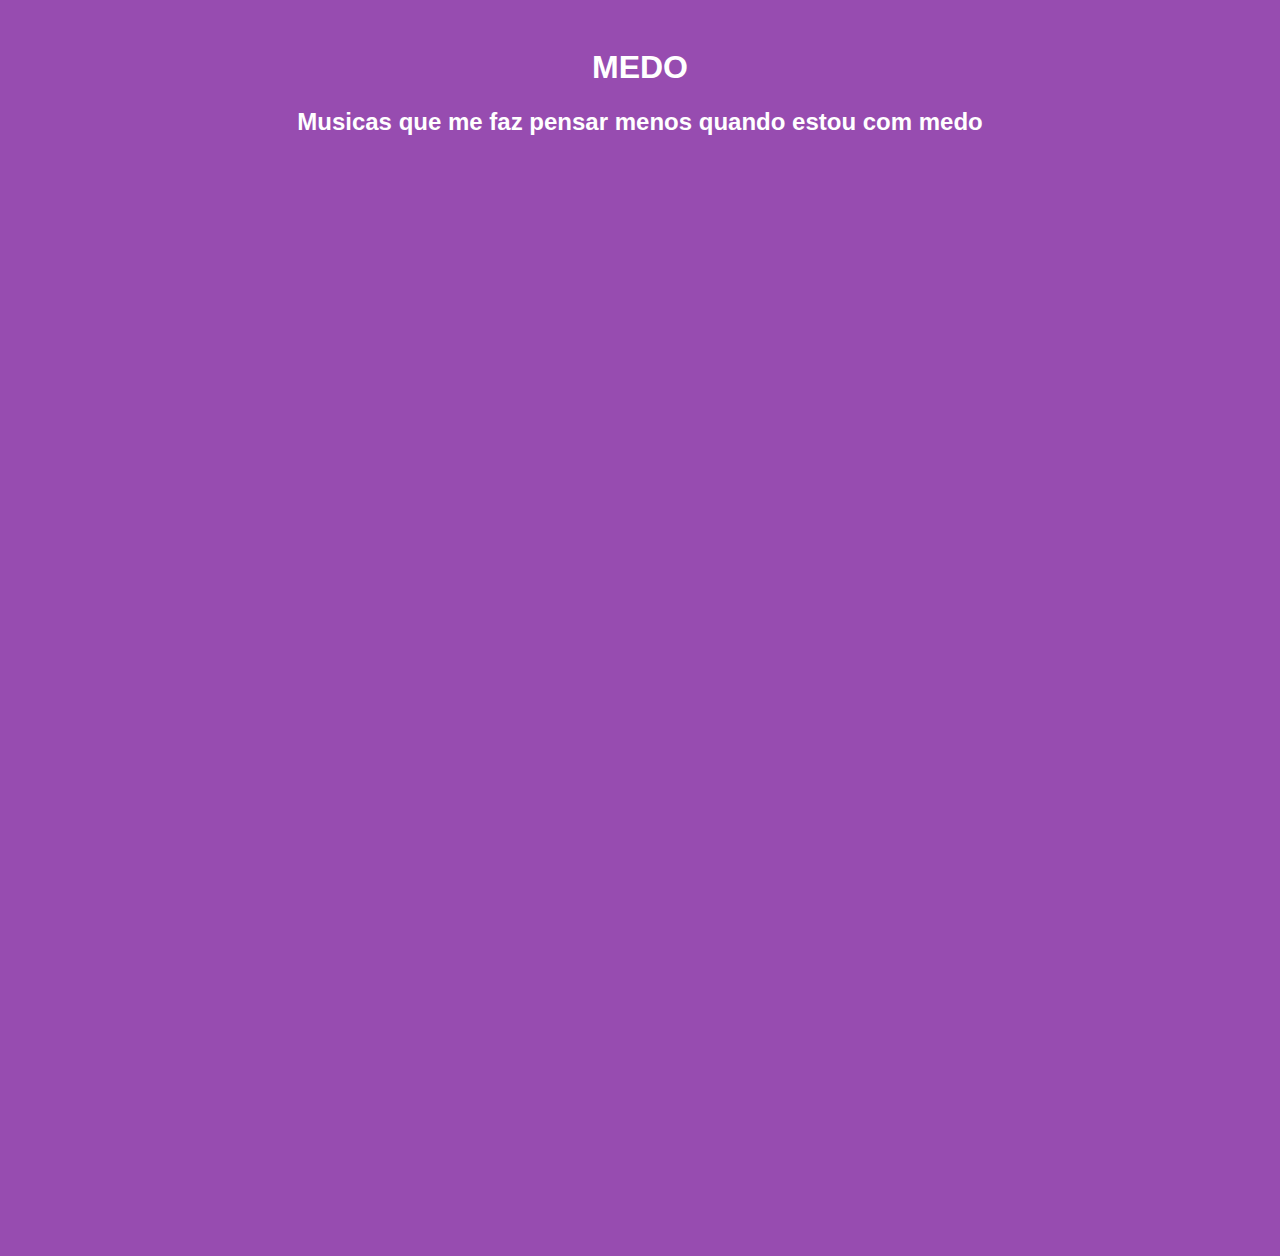
<file: medo.html>
<!doctype html>
<html>
    <head>
        <meta charset="utf-8">
        <meta http-equiv="X-UA-compatible" vontent="IE=edge">
        <meta name="viewport" content="width=device-width, initial-scale=1.0">
        <title>Biografia com música</title>
        <link rel="stylesheet" href="./css/medo.css">
        <link rel="stylesheet" href="./css/menu.css">
        <link rel="shortcut icon" href="./imagens/icon-removebg-preview.png" type="image/x-icon">
    </head>

    <body>
    <h1>MEDO</h1>
        <h2>Musicas que me faz pensar menos quando estou com medo</h2>
        <ul class="list">
            <li><iframe style="border-radius:12px" src="https://open.spotify.com/embed/track/2PpruBYCo4H7WOBJ7Q2EwM?utm_source=generator&theme=0" width="100%" height="152" frameBorder="0" allowfullscreen="" allow="autoplay; clipboard-write; encrypted-media; fullscreen; picture-in-picture" loading="lazy"></iframe></li>
            <li><iframe style="border-radius:12px" src="https://open.spotify.com/embed/track/2gQaQUhDCNGfBVXTvxAmXQ?utm_source=generator&theme=0" width="100%" height="152" frameBorder="0" allowfullscreen="" allow="autoplay; clipboard-write; encrypted-media; fullscreen; picture-in-picture" loading="lazy"></iframe></li>
            <li><iframe style="border-radius:12px" src="https://open.spotify.com/embed/track/1ff8lsrJ2kuZuofMw81EQo?utm_source=generator&theme=0" width="100%" height="152" frameBorder="0" allowfullscreen="" allow="autoplay; clipboard-write; encrypted-media; fullscreen; picture-in-picture" loading="lazy"></iframe></li>
            <li><iframe style="border-radius:12px" src="https://open.spotify.com/embed/track/7zLGHdfJ3JRPxvc96mEPEi?utm_source=generator&theme=0" width="100%" height="152" frameBorder="0" allowfullscreen="" allow="autoplay; clipboard-write; encrypted-media; fullscreen; picture-in-picture" loading="lazy"></iframe></li>
            <li><iframe style="border-radius:12px" src="https://open.spotify.com/embed/track/41AE8ODX2JETBCa6muhSLY?utm_source=generator&theme=0" width="100%" height="152" frameBorder="0" allowfullscreen="" allow="autoplay; clipboard-write; encrypted-media; fullscreen; picture-in-picture" loading="lazy"></iframe></li>
            <li><iframe style="border-radius:12px" src="https://open.spotify.com/embed/track/5fdNHVZHbWB1AaXk4RBGVD?utm_source=generator&theme=0" width="100%" height="152" frameBorder="0" allowfullscreen="" allow="autoplay; clipboard-write; encrypted-media; fullscreen; picture-in-picture" loading="lazy"></iframe></li>
        </ul>
    </body>
</file>
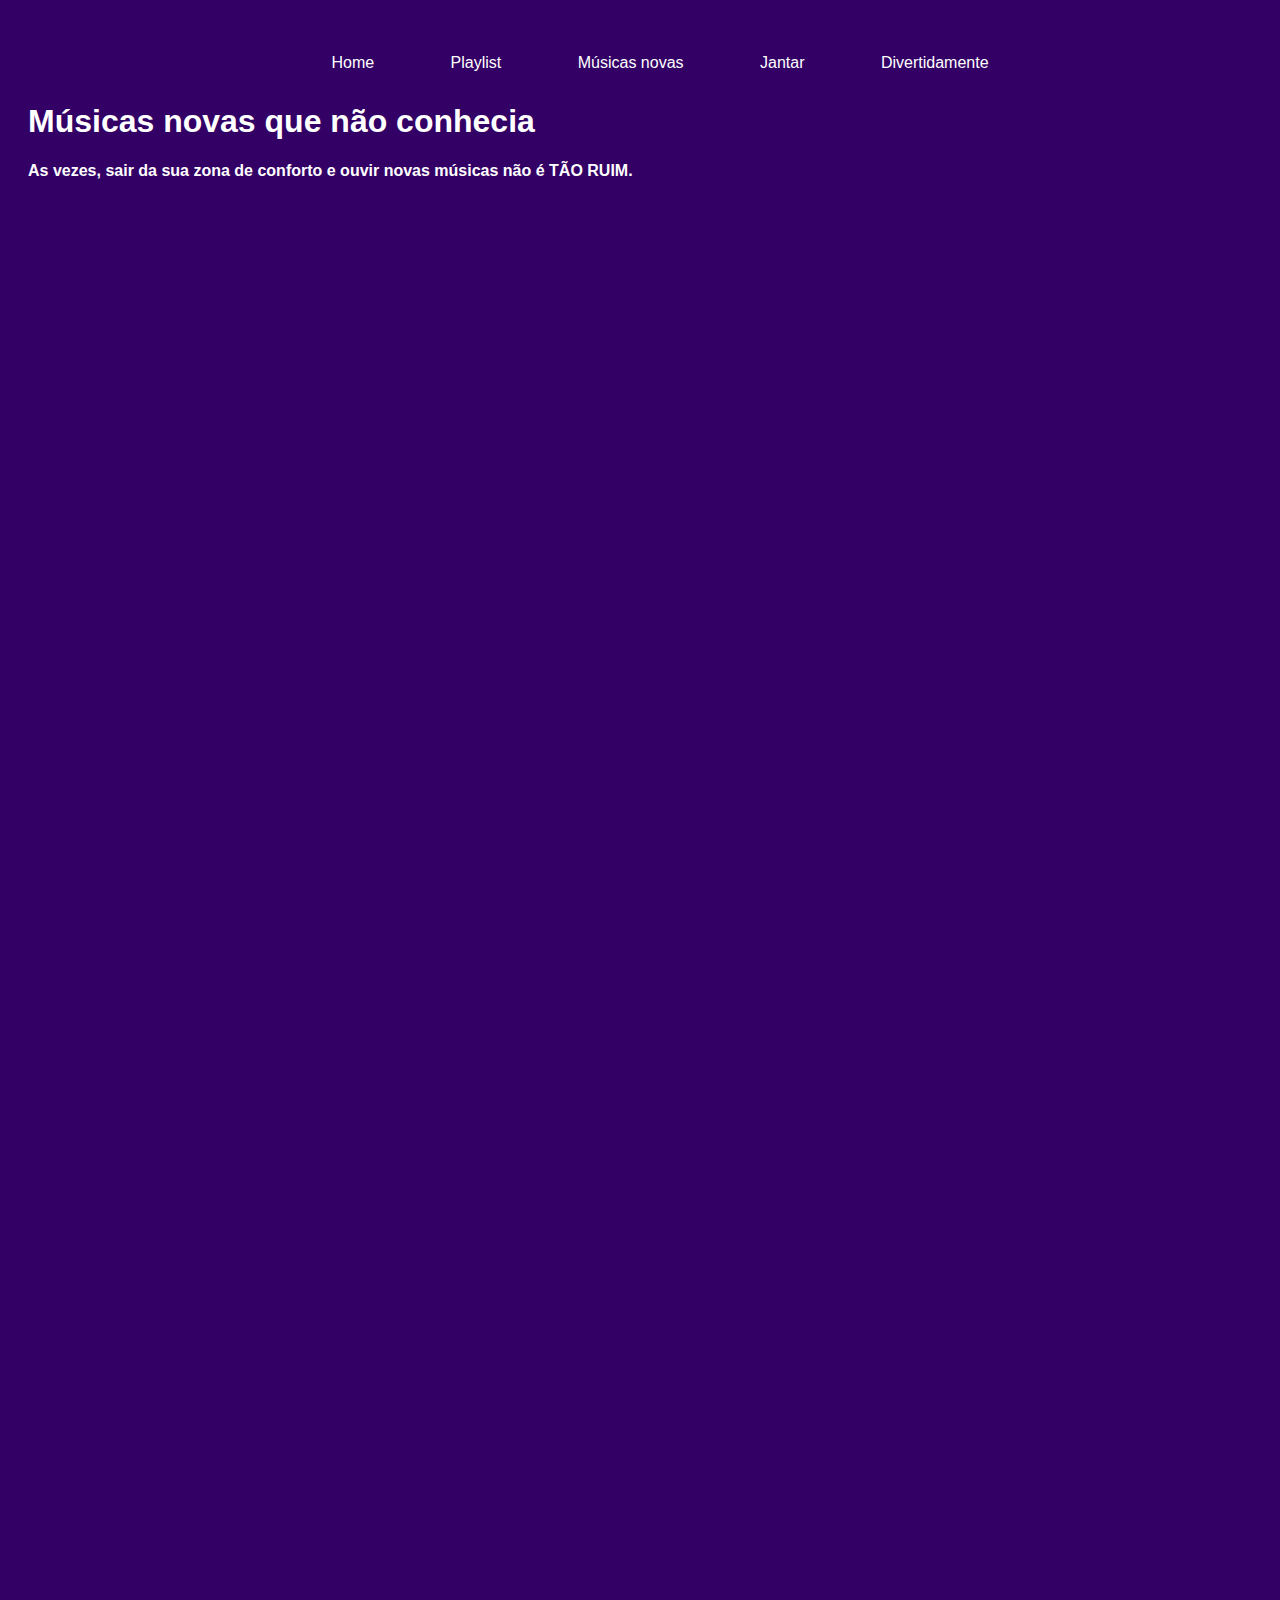
<file: musicasnovas.html>
<!DOCTYPE html>
<html>
    <head>
        <meta charset="utf-8"/>
        <meta http-equiv="X-UA-compatible" vontent="IE=edge">
        <meta name="viewport" content="width=device-width, initial-scale=1.0">
        <title>Musicas Novas</title>
        <link rel="stylesheet" href="./css/novas.css">
        <link rel="stylesheet" href="./css/menu.css">
        <link rel="shortcut icon" href="./imagens/icon-removebg-preview.png" type="image/x-icon">
    </head>
    <body>
        <nav id="menu">
            <ul>
                <li>
                    <a href="index.html">Home</a>
                </li>
                <li>
                    <a href="playlist.html">Playlist</a>
                </li>
                <li>
                    <a href="musicasnovas.html">Músicas novas</a>
                </li>
                <li>
                    <a href="comida.html">Jantar</a>
                </li>
                <li>
                    <a href="divertidamente.html">Divertidamente</a>
                </li>
            </ul>
        </nav>
        <h1>Músicas novas que não conhecia</h1>
        <p><h4>As vezes, sair da sua zona de conforto e ouvir novas músicas não é TÃO RUIM.</h4></p>
        <ul class="list">
            <li><iframe style="border-radius:12px" src="https://open.spotify.com/embed/track/5xXlNvazxOqKxgszalUUi7?utm_source=generator&theme=0" width="100%" height="152" frameBorder="0" allowfullscreen="" allow="autoplay; clipboard-write; encrypted-media; fullscreen; picture-in-picture" loading="lazy"></iframe></li>
            <li><iframe style="border-radius:12px" src="https://open.spotify.com/embed/track/40VSbBSYbPN10vJYeZq4tm?utm_source=generator&theme=0" width="100%" height="152" frameBorder="0" allowfullscreen="" allow="autoplay; clipboard-write; encrypted-media; fullscreen; picture-in-picture" loading="lazy"></iframe></li>
            <li><iframe style="border-radius:12px" src="https://open.spotify.com/embed/track/4JCPc8nCOMCbtonSM9O7Dy?utm_source=generator&theme=0" width="100%" height="152" frameBorder="0" allowfullscreen="" allow="autoplay; clipboard-write; encrypted-media; fullscreen; picture-in-picture" loading="lazy"></iframe></li>
            <li><iframe style="border-radius:12px" src="https://open.spotify.com/embed/track/6agThDCDlPNwJL6lvU5iYX?utm_source=generator&theme=0" width="100%" height="152" frameBorder="0" allowfullscreen="" allow="autoplay; clipboard-write; encrypted-media; fullscreen; picture-in-picture" loading="lazy"></iframe></li>
            <li><iframe style="border-radius:12px" src="https://open.spotify.com/embed/track/6dz88cl3pDJoJ358umISBM?utm_source=generator&theme=0" width="100%" height="152" frameBorder="0" allowfullscreen="" allow="autoplay; clipboard-write; encrypted-media; fullscreen; picture-in-picture" loading="lazy"></iframe></li>
            <li><iframe style="border-radius:12px" src="https://open.spotify.com/embed/track/1x9VcMLIfTnfAc6tvAy5h9?utm_source=generator&theme=0" width="100%" height="152" frameBorder="0" allowfullscreen="" allow="autoplay; clipboard-write; encrypted-media; fullscreen; picture-in-picture" loading="lazy"></iframe></li>
            <li><iframe style="border-radius:12px" src="https://open.spotify.com/embed/track/1PxWdVaPyl0nekE1C5sylV?utm_source=generator&theme=0" width="100%" height="152" frameBorder="0" allowfullscreen="" allow="autoplay; clipboard-write; encrypted-media; fullscreen; picture-in-picture" loading="lazy"></iframe></li>
            <li><iframe style="border-radius:12px" src="https://open.spotify.com/embed/track/2C0KFbb4v9CNWR5c9jWcKC?utm_source=generator&theme=0" width="100%" height="152" frameBorder="0" allowfullscreen="" allow="autoplay; clipboard-write; encrypted-media; fullscreen; picture-in-picture" loading="lazy"></iframe></li>
            <li><iframe style="border-radius:12px" src="https://open.spotify.com/embed/track/4absiGHMelB8eH976ytjBj?utm_source=generator&theme=0" width="100%" height="152" frameBorder="0" allowfullscreen="" allow="autoplay; clipboard-write; encrypted-media; fullscreen; picture-in-picture" loading="lazy"></iframe></li>
            <li><iframe style="border-radius:12px" src="https://open.spotify.com/embed/track/3BmGfswCrv2p1It4oCdtU6?utm_source=generator&theme=0" width="100%" height="152" frameBorder="0" allowfullscreen="" allow="autoplay; clipboard-write; encrypted-media; fullscreen; picture-in-picture" loading="lazy"></iframe></li>
            <li><iframe style="border-radius:12px" src="https://open.spotify.com/embed/track/45NWM8kIoeurCm8yDnnvTK?utm_source=generator&theme=0" width="100%" height="152" frameBorder="0" allowfullscreen="" allow="autoplay; clipboard-write; encrypted-media; fullscreen; picture-in-picture" loading="lazy"></iframe></li>
            <li><iframe style="border-radius:12px" src="https://open.spotify.com/embed/track/1A00qNW8Gn0xNCTL47BLHE?utm_source=generator&theme=0" width="100%" height="152" frameBorder="0" allowfullscreen="" allow="autoplay; clipboard-write; encrypted-media; fullscreen; picture-in-picture" loading="lazy"></iframe></li>
            <li><iframe style="border-radius:12px" src="https://open.spotify.com/embed/track/7woXUnaquUGLHjgvED4p9S?utm_source=generator&theme=0" width="100%" height="152" frameBorder="0" allowfullscreen="" allow="autoplay; clipboard-write; encrypted-media; fullscreen; picture-in-picture" loading="lazy"></iframe></li>
            <li><iframe style="border-radius:12px" src="https://open.spotify.com/embed/track/1MhkTY7vEuWR0VfDefE6Lf?utm_source=generator&theme=0" width="100%" height="152" frameBorder="0" allowfullscreen="" allow="autoplay; clipboard-write; encrypted-media; fullscreen; picture-in-picture" loading="lazy"></iframe></li>    
        </ul>
        
        </body>
</html>
</file>
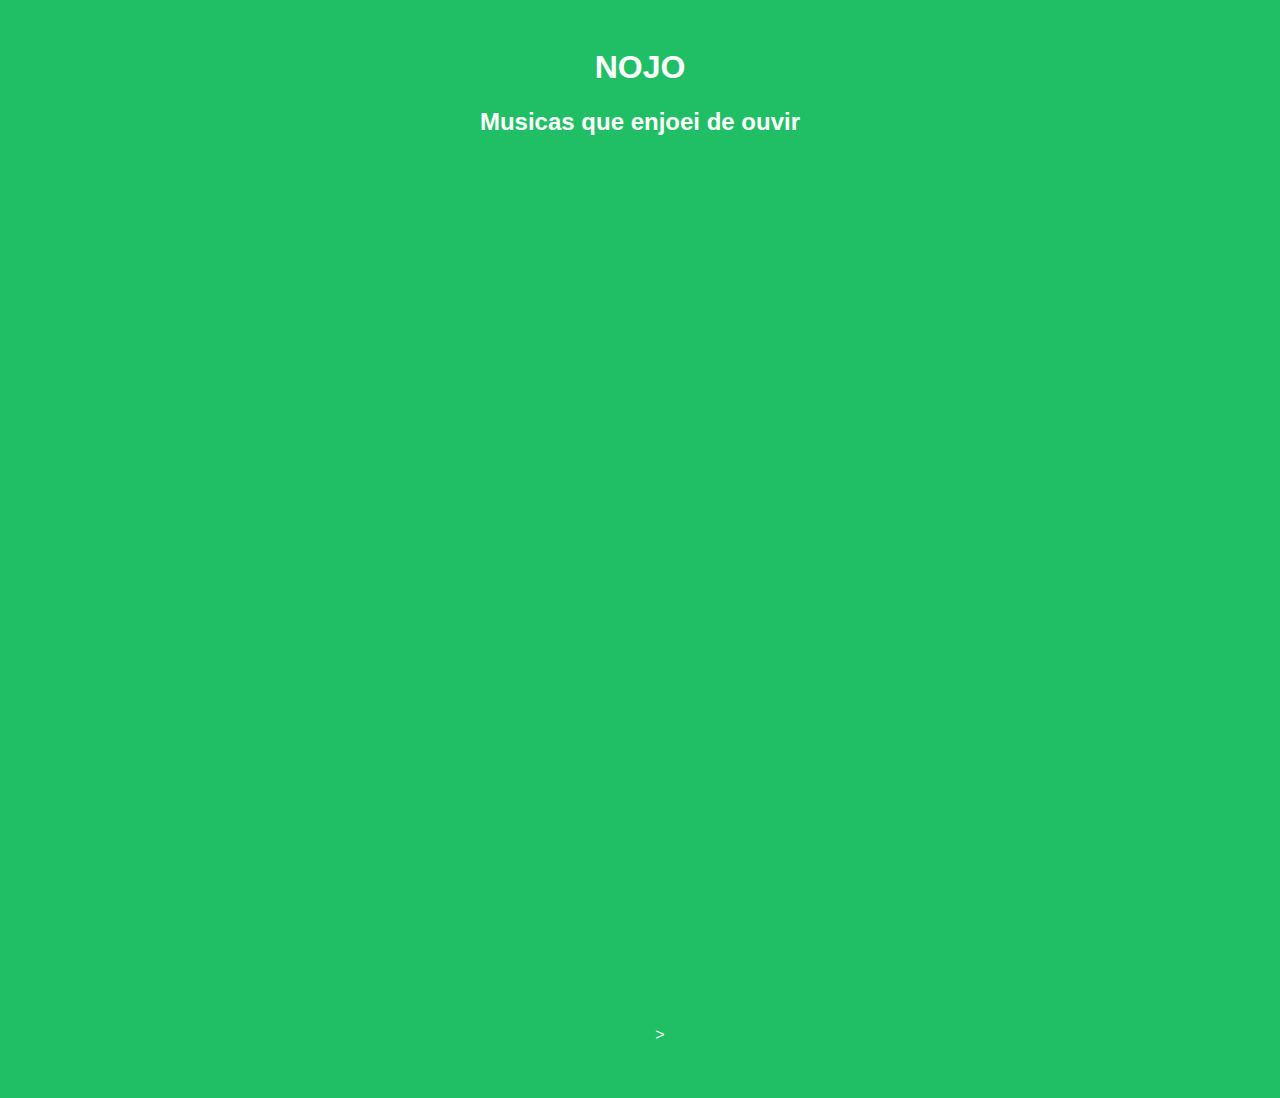
<file: nojo.html>
<!doctype html>
<html>
    <head>
        <meta charset="utf-8">
        <meta http-equiv="X-UA-compatible" vontent="IE=edge">
        <meta name="viewport" content="width=device-width, initial-scale=1.0">
        <title>Biografia com música</title>
        <link rel="stylesheet" href="./css/nojo.css">
        <link rel="stylesheet" href="./css/menu.css">
        <link rel="shortcut icon" href="./imagens/icon-removebg-preview.png" type="image/x-icon">
    </head>

    <body>
    <h1>NOJO</h1>
    <h2>Musicas que enjoei de ouvir</h2>
    <ul class="list">
        <li><iframe style="border-radius:12px" src="https://open.spotify.com/embed/track/7fyG2MquxykO3Ufiku1Dj2?utm_source=generator&theme=0" width="100%" height="152" frameBorder="0" allowfullscreen="" allow="autoplay; clipboard-write; encrypted-media; fullscreen; picture-in-picture" loading="lazy"></iframe></li>
        <li><iframe style="border-radius:12px" src="https://open.spotify.com/embed/track/5qqabIl2vWzo9ApSC317sa?utm_source=generator&theme=0" width="100%" height="152" frameBorder="0" allowfullscreen="" allow="autoplay; clipboard-write; encrypted-media; fullscreen; picture-in-picture" loading="lazy"></iframe></li>
        <li><iframe style="border-radius:12px" src="https://open.spotify.com/embed/track/1gVgkQFOKa8Wc1HYsJtPdH?utm_source=generator&theme=0" width="100%" height="152" frameBorder="0" allowfullscreen="" allow="autoplay; clipboard-write; encrypted-media; fullscreen; picture-in-picture" loading="lazy"></iframe></li>
        <li><iframe style="border-radius:12px" src="https://open.spotify.com/embed/track/0z1b34WikhOH9ZxU8QDWcv?utm_source=generator&theme=0" width="100%" height="152" frameBorder="0" allowfullscreen="" allow="autoplay; clipboard-write; encrypted-media; fullscreen; picture-in-picture" loading="lazy"></iframe></li>
        <li><iframe style="border-radius:12px" src="https://open.spotify.com/embed/track/1G391cbiT3v3Cywg8T7DM1?utm_source=generator&theme=0" width="100%" height="152" frameBorder="0" allowfullscreen="" allow="autoplay; clipboard-write; encrypted-media; fullscreen; picture-in-picture" loading="lazy"></iframe>></li>
    </ul> 
    </body>
</file>
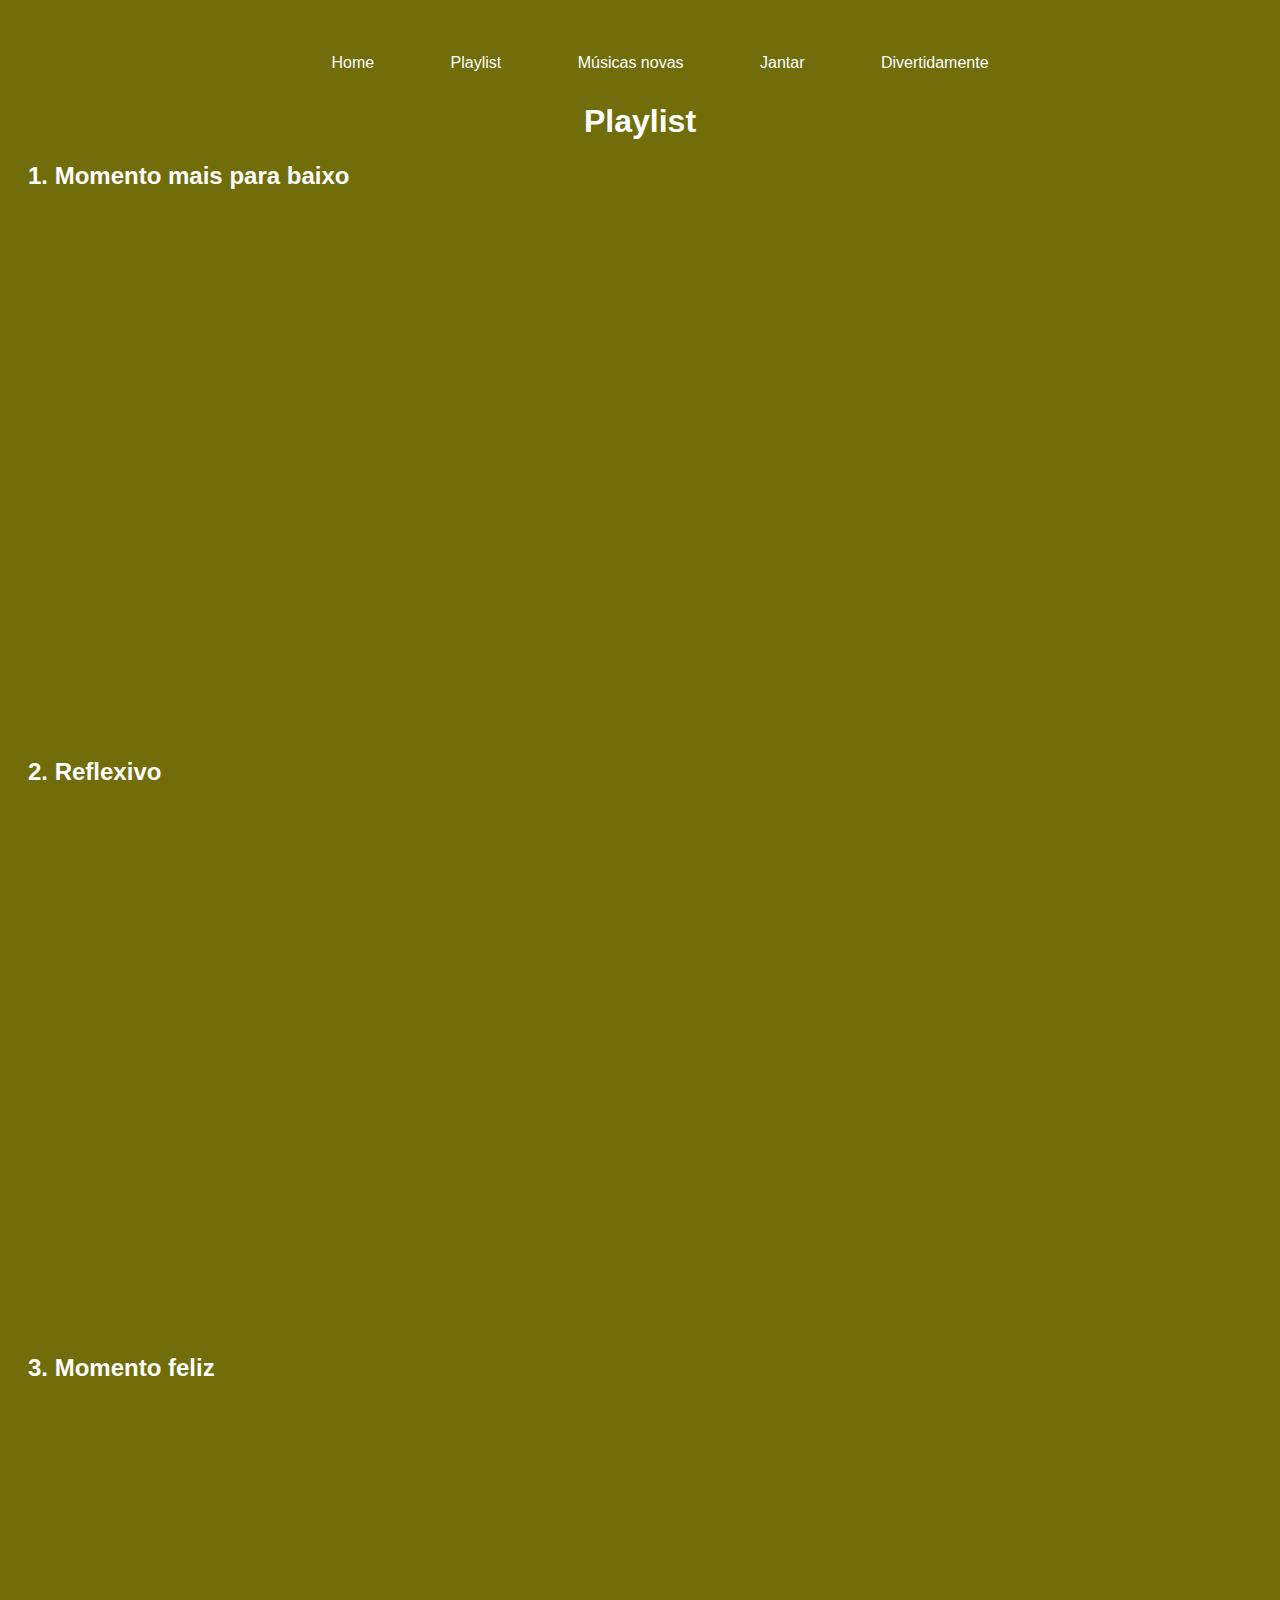
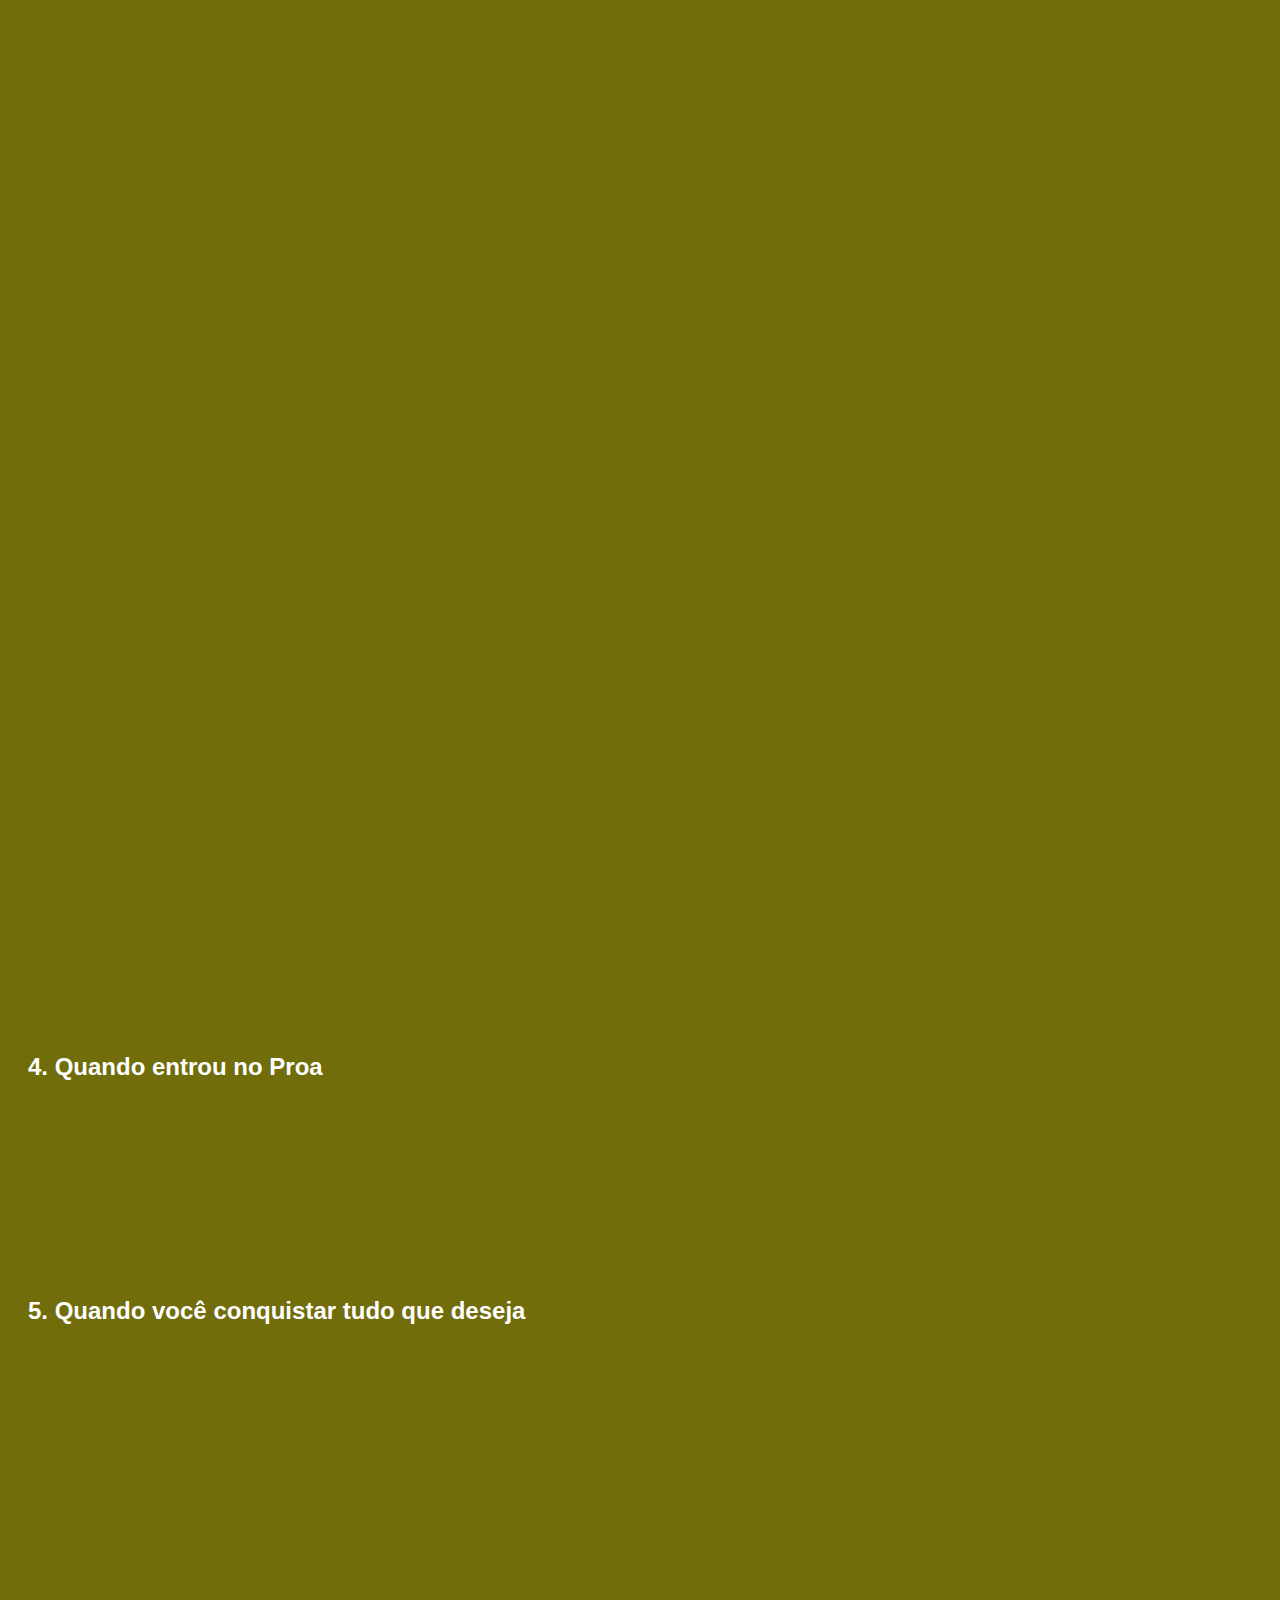
<file: playlist.html>
<!DOCTYPE html>
<html>
    <head>
        <meta charset="utf-8"/>
        <meta http-equiv="X-UA-compatible" vontent="IE=edge">
        <meta name="viewport" content="width=device-width, initial-scale=1.0">
        <link rel="stylesheet" href="./css/playlist.css">
        <link rel="stylesheet" href="./css/menu.css">
        <link rel="shortcut icon" href="./imagens/icon-removebg-preview.png" type="image/x-icon">
        <title>Plaslist Musical</title>
    </head>

    <body>
        <nav id="menu">
            <ul>
                <li>
                    <a href="index.html">Home</a>
                </li>
                <li>
                    <a href="playlist.html">Playlist</a>
                </li>
                <li>
                    <a href="musicasnovas.html">Músicas novas</a>
                </li>
                <li>
                    <a href="comida.html">Jantar</a>
                </li>
                <li>
                    <a href="divertidamente.html">Divertidamente</a>
                </li>
            </ul>
        </nav>
        <h1>Playlist</h1>
        
        <h2>1. Momento mais para baixo</h2>
        <ul class="list">
            <li><iframe style="border-radius:12px" src="https://open.spotify.com/embed/track/5N9aBQm5cDUtr5SAioMjxp?utm_source=generator&theme=0" width="100%" height="152" frameBorder="0" allowfullscreen="" allow="autoplay; clipboard-write; encrypted-media; fullscreen; picture-in-picture" loading="lazy"></iframe></li>
            <li><iframe style="border-radius:12px" src="https://open.spotify.com/embed/track/0I1eFRytp4XRhLCjT6tZm7?utm_source=generator&theme=0" width="100%" height="152" frameBorder="0" allowfullscreen="" allow="autoplay; clipboard-write; encrypted-media; fullscreen; picture-in-picture" loading="lazy"></iframe></li>
            <li><iframe style="border-radius:12px" src="https://open.spotify.com/embed/track/3IznIgmXtrUaoPWpQTy5jB?utm_source=generator&theme=0" width="100%" height="152" frameBorder="0" allowfullscreen="" allow="autoplay; clipboard-write; encrypted-media; fullscreen; picture-in-picture" loading="lazy"></iframe></li> 
        </ul>
        <h2>2. Reflexivo</h2>
        <ul class="list">
            <li><iframe style="border-radius:12px" src="https://open.spotify.com/embed/track/2fhOljbX79loRcdl47SFye?utm_source=generator&theme=0" width="100%" height="152" frameBorder="0" allowfullscreen="" allow="autoplay; clipboard-write; encrypted-media; fullscreen; picture-in-picture" loading="lazy"></iframe></li>
            <li><iframe style="border-radius:12px" src="https://open.spotify.com/embed/track/2TjdnqlpwOjhijHCwHCP2d?utm_source=generator&theme=0" width="100%" height="152" frameBorder="0" allowfullscreen="" allow="autoplay; clipboard-write; encrypted-media; fullscreen; picture-in-picture" loading="lazy"></iframe></li>
            <li><iframe style="border-radius:12px" src="https://open.spotify.com/embed/track/1EryAkZ0VHstC6haIxVBiE?utm_source=generator&theme=0" width="100%" height="152" frameBorder="0" allowfullscreen="" allow="autoplay; clipboard-write; encrypted-media; fullscreen; picture-in-picture" loading="lazy"></iframe></li>
        </ul>
        <h2>3. Momento feliz</h2>
        <ul class="list">
            <li><iframe style="border-radius:12px" src="https://open.spotify.com/embed/track/2kulOHR2XY6YDZCWXb38hn?utm_source=generator&theme=0" width="100%" height="152" frameBorder="0" allowfullscreen="" allow="autoplay; clipboard-write; encrypted-media; fullscreen; picture-in-picture" loading="lazy"></iframe></li>
            <li><iframe style="border-radius:12px" src="https://open.spotify.com/embed/track/5hXEcqQhEjfZdbIZLO8mf2?utm_source=generator&theme=0" width="100%" height="152" frameBorder="0" allowfullscreen="" allow="autoplay; clipboard-write; encrypted-media; fullscreen; picture-in-picture" loading="lazy"></iframe></li>
            <li><iframe style="border-radius:12px" src="https://open.spotify.com/embed/track/1mCsF9Tw4AkIZOjvZbZZdT?utm_source=generator&theme=0" width="100%" height="152" frameBorder="0" allowfullscreen="" allow="autoplay; clipboard-write; encrypted-media; fullscreen; picture-in-picture" loading="lazy"></iframe></li>
            <li><iframe style="border-radius:12px" src="https://open.spotify.com/embed/track/4RvWPyQ5RL0ao9LPZeSouE?utm_source=generator&theme=0" width="100%" height="152" frameBorder="0" allowfullscreen="" allow="autoplay; clipboard-write; encrypted-media; fullscreen; picture-in-picture" loading="lazy"></iframe></li>
            <li><iframe style="border-radius:12px" src="https://open.spotify.com/embed/track/41AE8ODX2JETBCa6muhSLY?utm_source=generator&theme=0" width="100%" height="152" frameBorder="0" allowfullscreen="" allow="autoplay; clipboard-write; encrypted-media; fullscreen; picture-in-picture" loading="lazy"></iframe></li>
            <li><iframe style="border-radius:12px" src="https://open.spotify.com/embed/track/1gKmnrz6SzJlGMNRKBLx1V?utm_source=generator&theme=0" width="100%" height="152" frameBorder="0" allowfullscreen="" allow="autoplay; clipboard-write; encrypted-media; fullscreen; picture-in-picture" loading="lazy"></iframe></li>
            <li><iframe style="border-radius:12px" src="https://open.spotify.com/embed/track/1ChulFMnwxoD74Me8eX2TU?utm_source=generator&theme=0" width="100%" height="152" frameBorder="0" allowfullscreen="" allow="autoplay; clipboard-write; encrypted-media; fullscreen; picture-in-picture" loading="lazy"></iframe></li>
         </ul>
         <h2>4. Quando entrou no Proa</h2>
         <ul class="list">
            <li><iframe style="border-radius:12px" src="https://open.spotify.com/embed/track/4ABzNwtzvzvXsQMBIrdF39?utm_source=generator&theme=0" width="100%" height="152" frameBorder="0" allowfullscreen="" allow="autoplay; clipboard-write; encrypted-media; fullscreen; picture-in-picture" loading="lazy"></iframe></li>
         </ul>
         <h2>5. Quando você conquistar tudo que deseja</h2>
         <ul class="list">
            <li><iframe style="border-radius:12px" src="https://open.spotify.com/embed/track/4dyx5SzxPPaD8xQIid5Wjj?utm_source=generator&theme=0" width="100%" height="152" frameBorder="0" allowfullscreen="" allow="autoplay; clipboard-write; encrypted-media; fullscreen; picture-in-picture" loading="lazy"></iframe></li>
            <li><iframe style="border-radius:12px" src="https://open.spotify.com/embed/track/79z9QkhHePTFsSeVw9uyj0?utm_source=generator&theme=0" width="100%" height="152" frameBorder="0" allowfullscreen="" allow="autoplay; clipboard-write; encrypted-media; fullscreen; picture-in-picture" loading="lazy"></iframe></li>
            <li><iframe style="border-radius:12px" src="https://open.spotify.com/embed/track/2PpruBYCo4H7WOBJ7Q2EwM?utm_source=generator&theme=0" width="100%" height="152" frameBorder="0" allowfullscreen="" allow="autoplay; clipboard-write; encrypted-media; fullscreen; picture-in-picture" loading="lazy"></iframe></li>        
        </ul>

    </body>
</html>
</file>
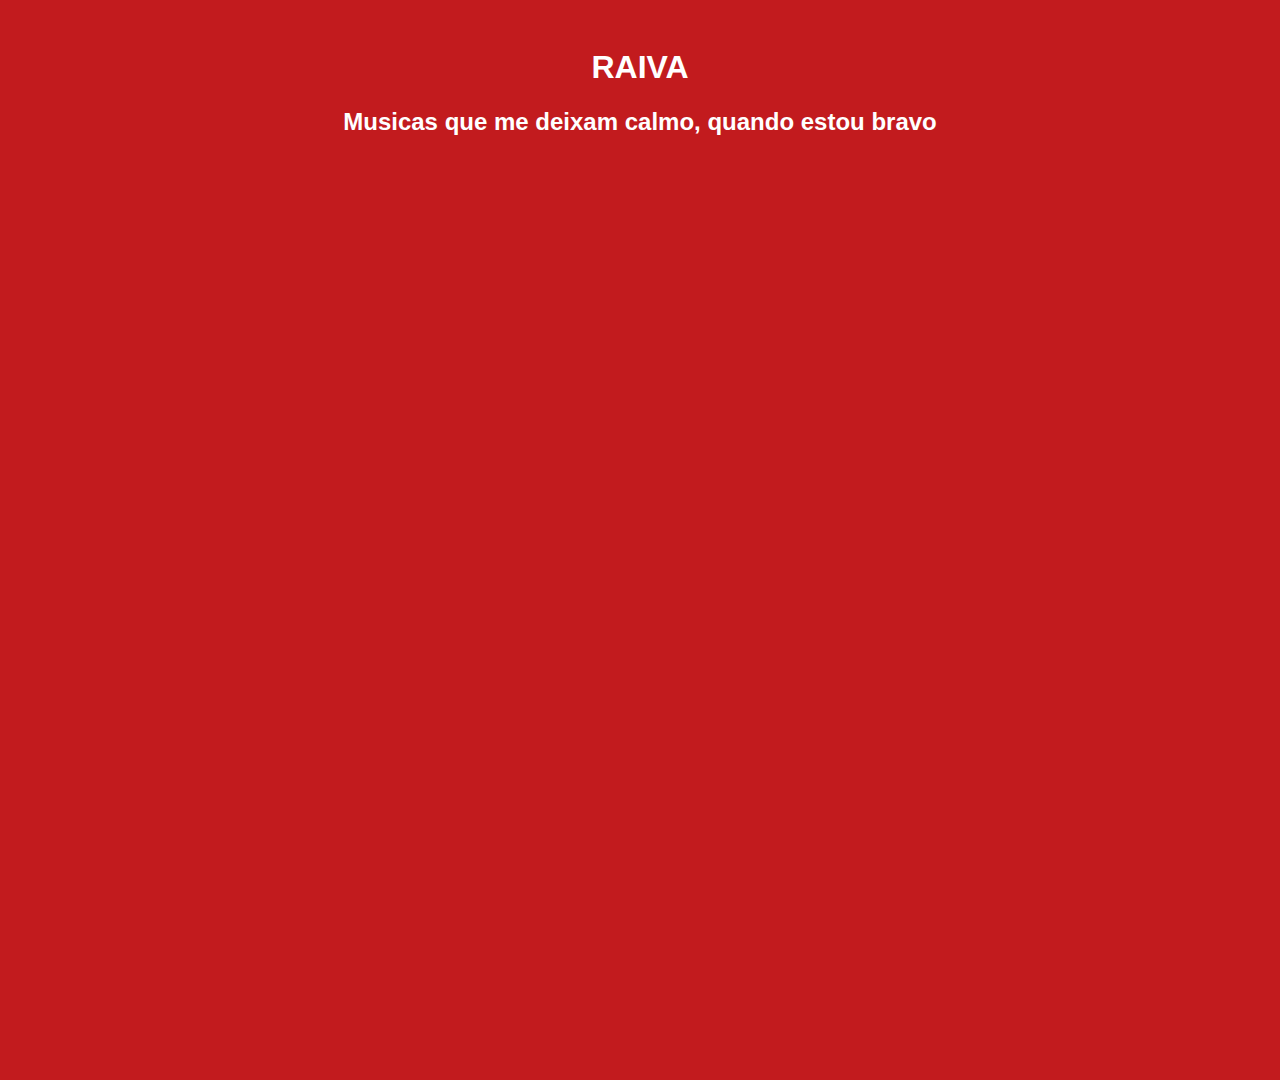
<file: raiva.html>
<!doctype html>
<html>
    <head>
        <meta charset="utf-8">
        <meta http-equiv="X-UA-compatible" vontent="IE=edge">
        <meta name="viewport" content="width=device-width, initial-scale=1.0">
        <title>Biografia com música</title>
        <link rel="stylesheet" href="./css/raiva.css">
        <link rel="stylesheet" href="./css/menu.css">
        <link rel="shortcut icon" href="./imagens/icon-removebg-preview.png" type="image/x-icon">
    </head>
    
    <body>
        <h1>RAIVA</h1>
        <h2>Musicas que me deixam calmo, quando estou bravo</h2>
    <ul class="list">
        <li><iframe style="border-radius:12px" src="https://open.spotify.com/embed/track/2dURQIBrw3XcHyVZlfdpC1?utm_source=generator&theme=0" width="100%" height="152" frameBorder="0" allowfullscreen="" allow="autoplay; clipboard-write; encrypted-media; fullscreen; picture-in-picture" loading="lazy"></iframe></li>
        <li><iframe style="border-radius:12px" src="https://open.spotify.com/embed/track/6uuBSo3wXnosEWVXRzZDTf?utm_source=generator&theme=0" width="100%" height="152" frameBorder="0" allowfullscreen="" allow="autoplay; clipboard-write; encrypted-media; fullscreen; picture-in-picture" loading="lazy"></iframe></li>
        <li><iframe style="border-radius:12px" src="https://open.spotify.com/embed/track/0Dl965SLJGi9bB0SrvtPRx?utm_source=generator&theme=0" width="100%" height="152" frameBorder="0" allowfullscreen="" allow="autoplay; clipboard-write; encrypted-media; fullscreen; picture-in-picture" loading="lazy"></iframe></li>
        <li><iframe style="border-radius:12px" src="https://open.spotify.com/embed/track/3criOyPqWwtt5cUAcDCq6J?utm_source=generator&theme=0" width="100%" height="152" frameBorder="0" allowfullscreen="" allow="autoplay; clipboard-write; encrypted-media; fullscreen; picture-in-picture" loading="lazy"></iframe></li>
        <li><iframe style="border-radius:12px" src="https://open.spotify.com/embed/track/4J7CKHCF3mdL4diUsmW8lq?utm_source=generator&theme=0" width="100%" height="152" frameBorder="0" allowfullscreen="" allow="autoplay; clipboard-write; encrypted-media; fullscreen; picture-in-picture" loading="lazy"></iframe></li>
    </ul> 
    </body>
</file>
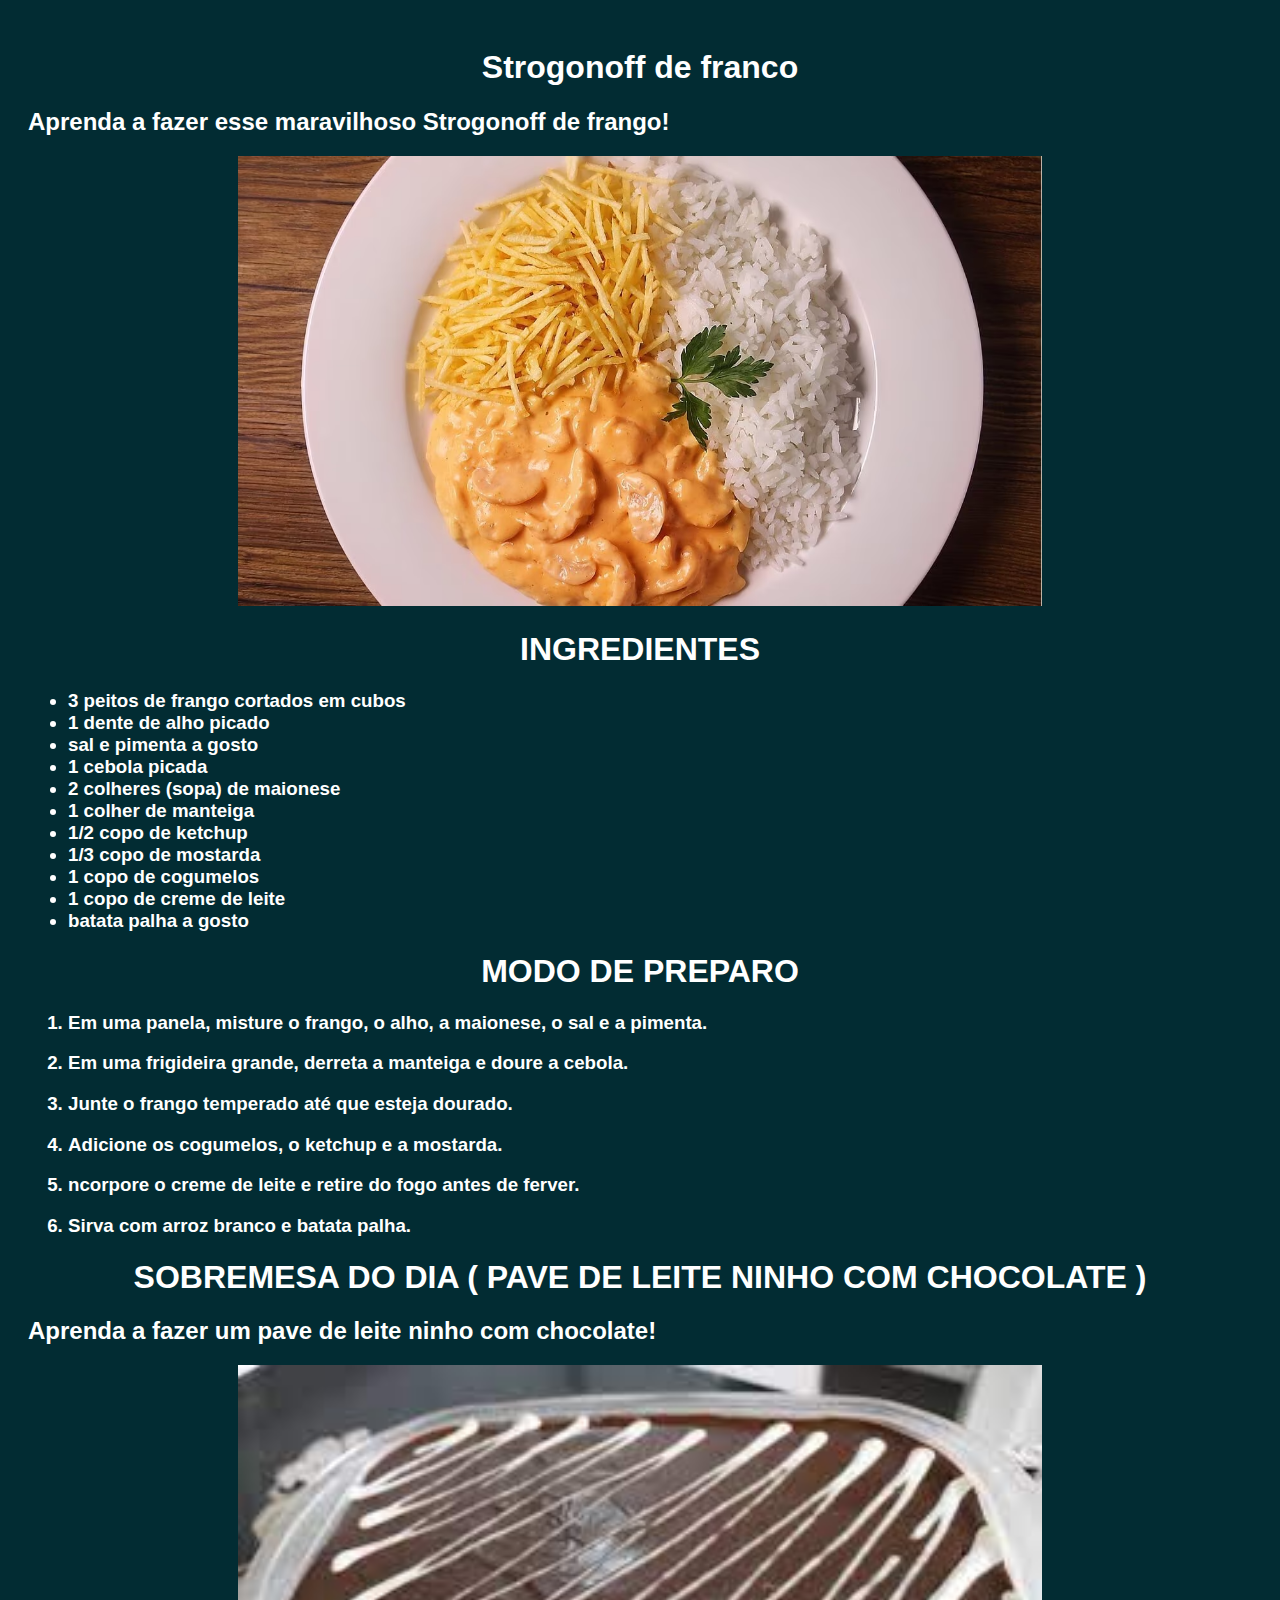
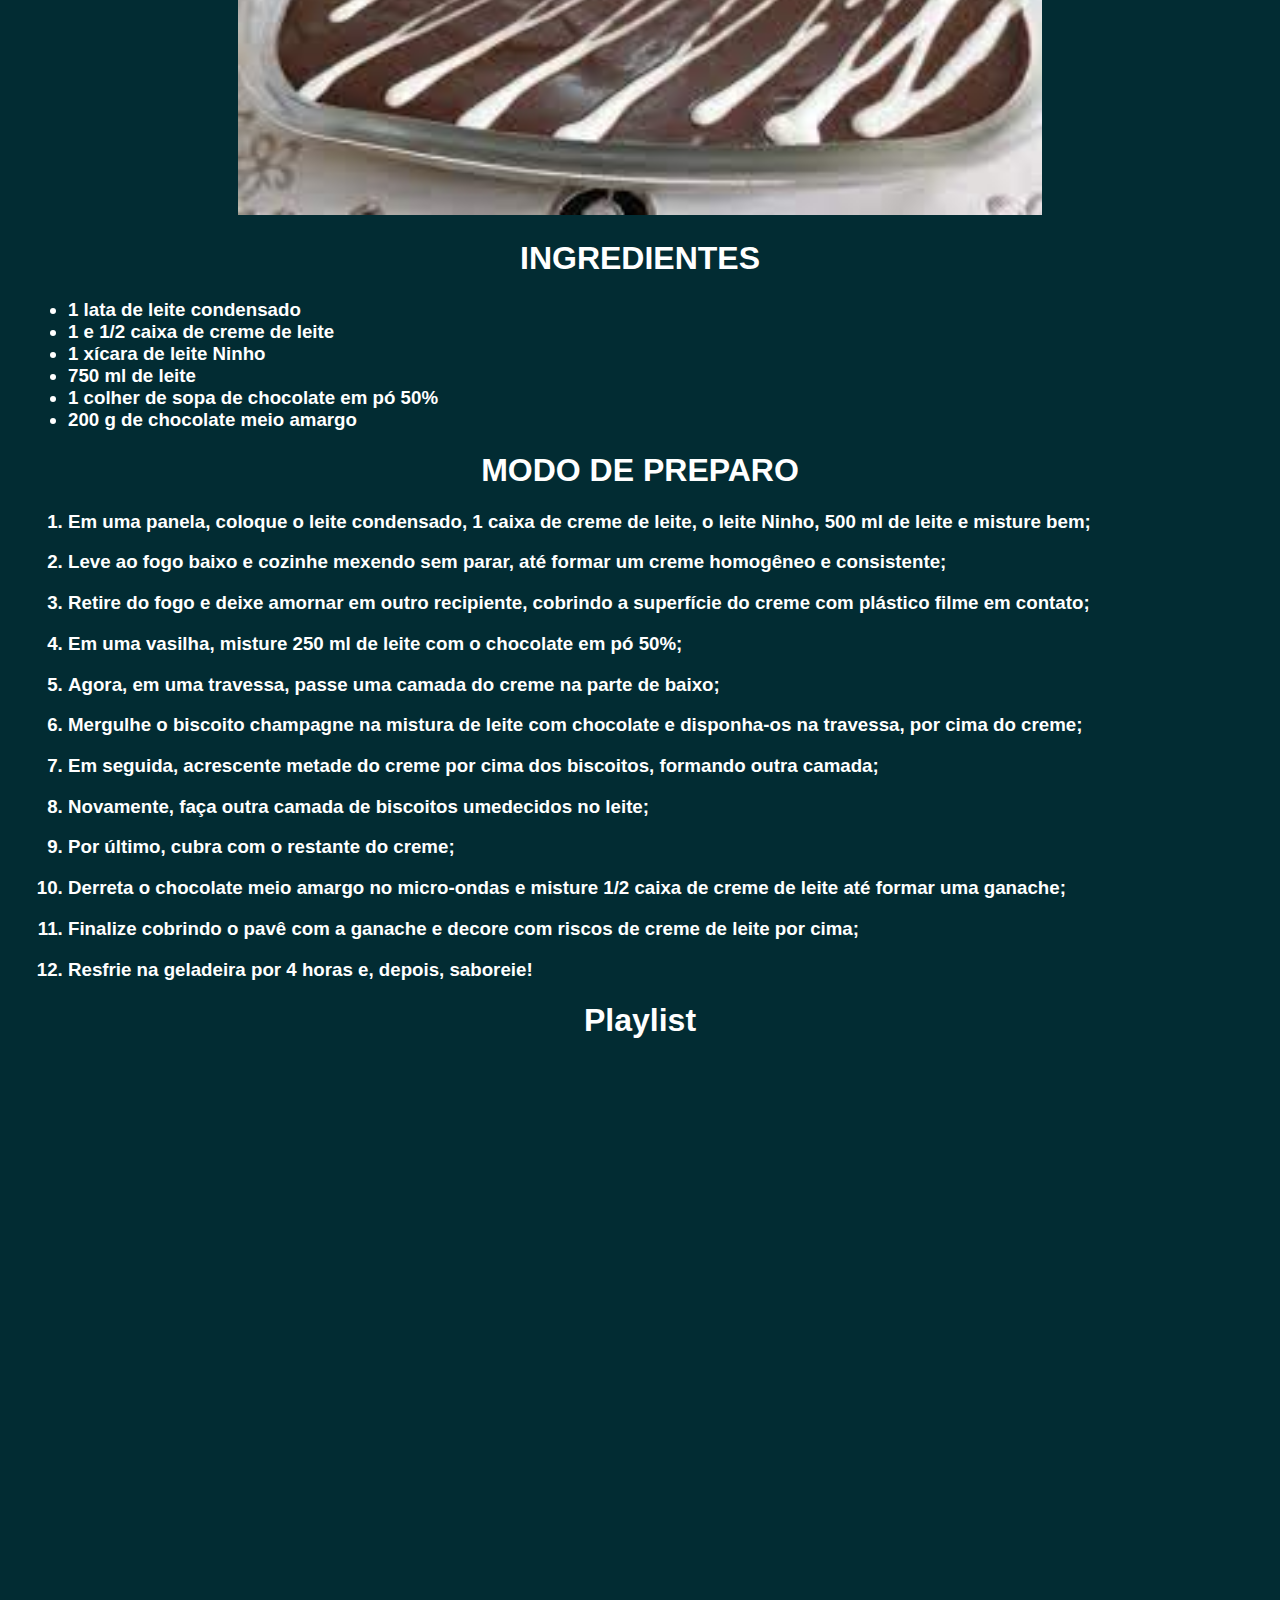
<file: strogonoff.html>
<!doctype html>
<html>
    <head>
        <meta charset="utf-8">
        <meta http-equiv="X-UA-compatible" vontent="IE=edge">
        <meta name="viewport" content="width=device-width, initial-scale=1.0">
        <title>Biografia com música</title>
        <link rel="stylesheet" href="./css/strogonoff.css">
        <link rel="shortcut icon" href="./imagens/icon-removebg-preview.png" type="image/x-icon">
    </head>
        
    <body>
        <h1>Strogonoff de franco</h1>
         <h2>Aprenda a fazer esse maravilhoso Strogonoff de frango!</h2>
         <header class="center">
            <img src="./imagens/strogonoff.jpg" height="450"/></img>
         </header>
           <p><h1> INGREDIENTES </h1>
            <ul>
            <h3><li>3 peitos de frango cortados em cubos</li>
            <li>1 dente de alho picado</li>
            <li>sal e pimenta a gosto</li>
            <li>1 cebola picada</li>
            <li>2 colheres (sopa) de maionese</li>
            <li>1 colher de manteiga</li>
            <li>1/2 copo de ketchup</li>
            <li>1/3 copo de mostarda</li>
            <li>1 copo de cogumelos</li>
            <li>1 copo de creme de leite</li>
            <li>batata palha a gosto</li>
            </h3>
            </ul>
            </p>

           <p><h1>MODO DE PREPARO</h1></p>
          <ol>
            <h3>
            <li>Em uma panela, misture o frango, o alho, a maionese, o sal e a pimenta.</li></h3>
            <h3><li>Em uma frigideira grande, derreta a manteiga e doure a cebola.</h3></li>
            <h3><li>Junte o frango temperado até que esteja dourado.</li></h3>
            <h3><li>Adicione os cogumelos, o ketchup e a mostarda.</li></h3>
            <h3><li>ncorpore o creme de leite e retire do fogo antes de ferver.</li></h3>
            <h3><li>Sirva com arroz branco e batata palha.</li></h3>
            </ol>

            <h1> SOBREMESA DO DIA ( PAVE DE LEITE NINHO COM CHOCOLATE )</h1>
         <h2>Aprenda a fazer um pave de leite ninho com chocolate!</h2>
         <header class="center">
            <img src="./imagens/pave.jpg" height="450"/></img>
         </header>
           <p><h1> INGREDIENTES </h1></p>
            <ul>
                <h3><li>1 lata de leite condensado</li>   
                <li>1 e 1/2 caixa de creme de leite</li>
                <li>1 xícara de leite Ninho</li>
                <li>750 ml de leite</li>
                <li>1 colher de sopa de chocolate em pó 50%</li>
                <li>200 g de chocolate meio amargo</li>
                </h3>
                </ul>
                </p>

                <p><h1>MODO DE PREPARO</h1></p>
          <ol>
            <h3>
            <li>Em uma panela, coloque o leite condensado, 1 caixa de creme de leite, o leite Ninho, 500 ml de leite e misture bem;</li></h3>
            <h3><li>Leve ao fogo baixo e cozinhe mexendo sem parar, até formar um creme homogêneo e consistente;</h3></li>
            <h3><li>Retire do fogo e deixe amornar em outro recipiente, cobrindo a superfície do creme com plástico filme em contato;</li></h3>
            <h3><li>Em uma vasilha, misture 250 ml de leite com o chocolate em pó 50%;</li></h3>
            <h3><li>Agora, em uma travessa, passe uma camada do creme na parte de baixo;</li></h3>
            <h3><li>Mergulhe o biscoito champagne na mistura de leite com chocolate e disponha-os na travessa, por cima do creme;</li></h3>
            <h3><li>Em seguida, acrescente metade do creme por cima dos biscoitos, formando outra camada;</li></h3>
            <h3><li>Novamente, faça outra camada de biscoitos umedecidos no leite;</li></h3>
            <h3><li>Por último, cubra com o restante do creme;</li></h3>
            <h3><li>Derreta o chocolate meio amargo no micro-ondas e misture 1/2 caixa de creme de leite até formar uma ganache;</li></h3>
            <h3><li>Finalize cobrindo o pavê com a ganache e decore com riscos de creme de leite por cima;</li></h3>
            <h3><li>Resfrie na geladeira por 4 horas e, depois, saboreie!</li></h3>
            </ol>

            <h1>Playlist</h1>
        <ul class="list">
            <li><iframe style="border-radius:12px" src="https://open.spotify.com/embed/track/4yjAIw8EpjsfpTwFKrun7l?utm_source=generator&theme=0" width="100%" height="152" frameBorder="0" allowfullscreen="" allow="autoplay; clipboard-write; encrypted-media; fullscreen; picture-in-picture" loading="lazy"></iframe></li>
            <li><iframe style="border-radius:12px" src="https://open.spotify.com/embed/track/4bGQUzyWz1mjfYIXZESCcq?utm_source=generator&theme=0" width="100%" height="152" frameBorder="0" allowfullscreen="" allow="autoplay; clipboard-write; encrypted-media; fullscreen; picture-in-picture" loading="lazy"></iframe></li>
            <li><iframe style="border-radius:12px" src="https://open.spotify.com/embed/track/5iGo7eFvRyiDvCm4X5yy9e?utm_source=generator&theme=0" width="100%" height="152" frameBorder="0" allowfullscreen="" allow="autoplay; clipboard-write; encrypted-media; fullscreen; picture-in-picture" loading="lazy"></iframe></li>
            <li><iframe style="border-radius:12px" src="https://open.spotify.com/embed/track/2Tl0t18jgqJo0S7Fs2iy50?utm_source=generator&theme=0" width="100%" height="152" frameBorder="0" allowfullscreen="" allow="autoplay; clipboard-write; encrypted-media; fullscreen; picture-in-picture" loading="lazy"></iframe></li>
            <li><iframe style="border-radius:12px" src="https://open.spotify.com/embed/track/5jnfFrLjhMrB3O2lh4jamJ?utm_source=generator&theme=0" width="100%" height="152" frameBorder="0" allowfullscreen="" allow="autoplay; clipboard-write; encrypted-media; fullscreen; picture-in-picture" loading="lazy"></iframe></li>
            <li><iframe style="border-radius:12px" src="https://open.spotify.com/embed/track/6Yq83UwfBj0zED4db0IFAr?utm_source=generator&theme=0" width="100%" height="152" frameBorder="0" allowfullscreen="" allow="autoplay; clipboard-write; encrypted-media; fullscreen; picture-in-picture" loading="lazy"></iframe></li>
            <li><iframe style="border-radius:12px" src="https://open.spotify.com/embed/track/2TSd55BFGI75LVW00mm3c2?utm_source=generator&theme=0" width="100%" height="152" frameBorder="0" allowfullscreen="" allow="autoplay; clipboard-write; encrypted-media; fullscreen; picture-in-picture" loading="lazy"></iframe></li>
            <li><iframe style="border-radius:12px" src="https://open.spotify.com/embed/track/1JO1xLtVc8mWhIoE3YaCL0?utm_source=generator&theme=0" width="100%" height="152" frameBorder="0" allowfullscreen="" allow="autoplay; clipboard-write; encrypted-media; fullscreen; picture-in-picture" loading="lazy"></iframe></li>
            <li><iframe style="border-radius:12px" src="https://open.spotify.com/embed/track/6Lh3HNRlgE5mQiS6CaScJX?utm_source=generator&theme=0" width="100%" height="152" frameBorder="0" allowfullscreen="" allow="autoplay; clipboard-write; encrypted-media; fullscreen; picture-in-picture" loading="lazy"></iframe></li>
            <li><iframe style="border-radius:12px" src="https://open.spotify.com/embed/track/7LoFU4S38nTVprq3GbKX5v?utm_source=generator&theme=0" width="100%" height="152" frameBorder="0" allowfullscreen="" allow="autoplay; clipboard-write; encrypted-media; fullscreen; picture-in-picture" loading="lazy"></iframe></li>
            
            
        </ul>
    </body>
</html>
</file>
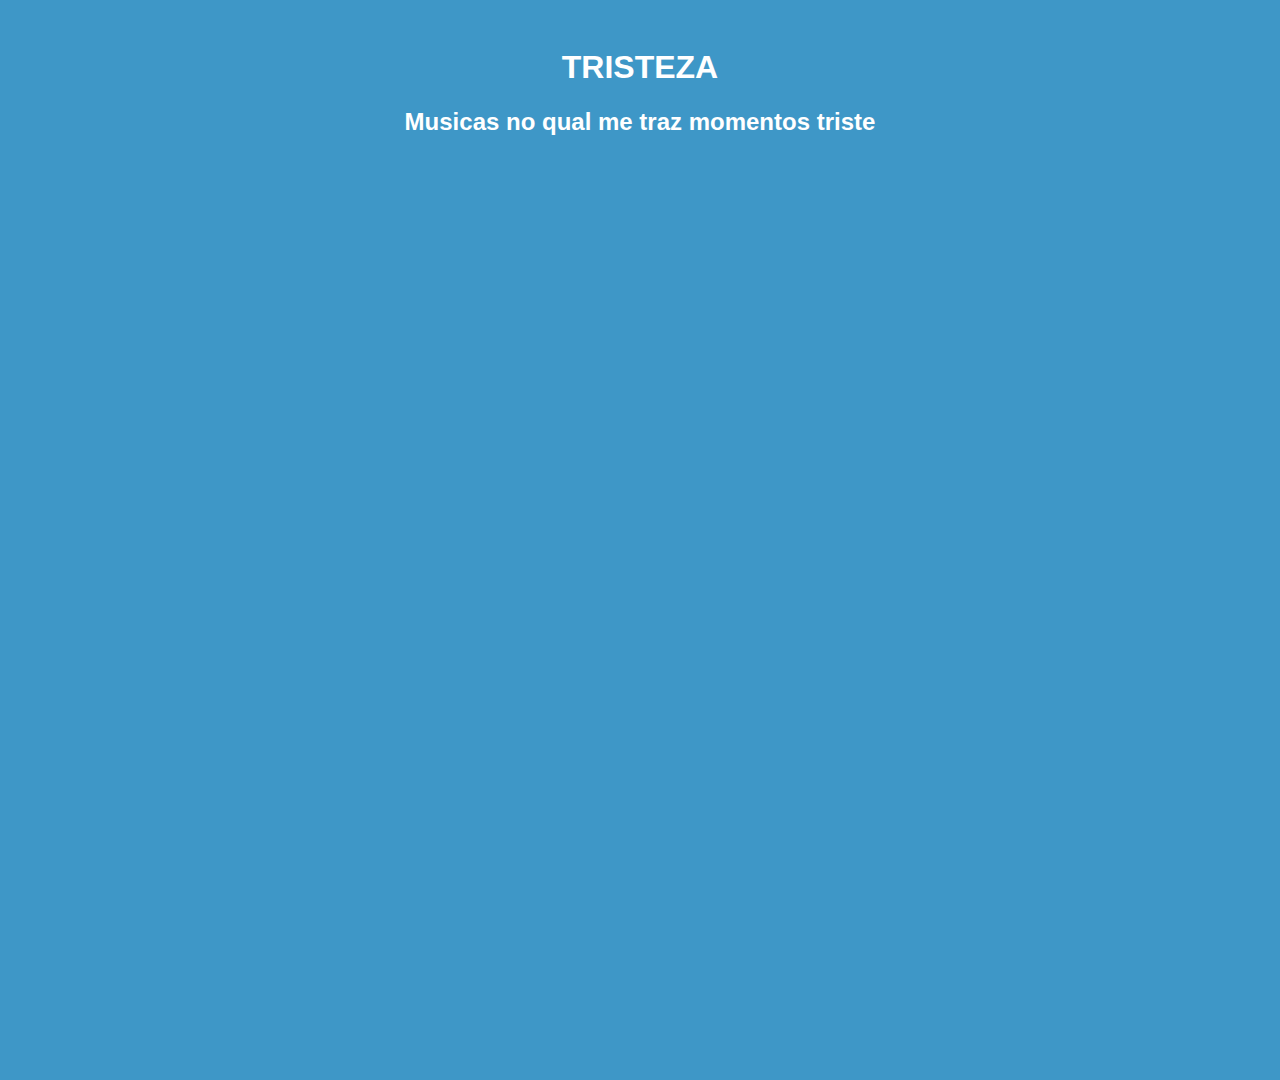
<file: triste.html>
<!doctype html>
<html>
    <head>
        <meta charset="utf-8">
        <meta http-equiv="X-UA-compatible" vontent="IE=edge">
        <meta name="viewport" content="width=device-width, initial-scale=1.0">
        <title>Biografia com música</title>
        <link rel="stylesheet" href="./css/triste.css">
        <link rel="stylesheet" href="./css/menu.css">
        <link rel="shortcut icon" href="./imagens/icon-removebg-preview.png" type="image/x-icon">
    </head>
    
    <body>
        <h1>TRISTEZA</h1>
        <h2>Musicas no qual me traz momentos triste</h2>
        <ul class="list">
            <li><iframe style="border-radius:12px" src="https://open.spotify.com/embed/track/6QeYSvYqYUsfBzsApbjDHO?utm_source=generator&theme=0" width="100%" height="152" frameBorder="0" allowfullscreen="" allow="autoplay; clipboard-write; encrypted-media; fullscreen; picture-in-picture" loading="lazy"></iframe></li>
            <li><iframe style="border-radius:12px" src="https://open.spotify.com/embed/track/5mIbLV3Aa4NcQDgMY4XgCT?utm_source=generator&theme=0" width="100%" height="152" frameBorder="0" allowfullscreen="" allow="autoplay; clipboard-write; encrypted-media; fullscreen; picture-in-picture" loading="lazy"></iframe></li>
            <li><iframe style="border-radius:12px" src="https://open.spotify.com/embed/track/4dBfL69e2UtXAJrdAywyOs?utm_source=generator&theme=0" width="100%" height="152" frameBorder="0" allowfullscreen="" allow="autoplay; clipboard-write; encrypted-media; fullscreen; picture-in-picture" loading="lazy"></iframe></li>
            <li><iframe style="border-radius:12px" src="https://open.spotify.com/embed/track/2xxjQg2hh2Rjm7EY9OhZXY?utm_source=generator&theme=0" width="100%" height="152" frameBorder="0" allowfullscreen="" allow="autoplay; clipboard-write; encrypted-media; fullscreen; picture-in-picture" loading="lazy"></iframe></li>
            <li><iframe style="border-radius:12px" src="https://open.spotify.com/embed/track/3boC2M1D82RuRJhUOkSHtg?utm_source=generator&theme=0" width="100%" height="152" frameBorder="0" allowfullscreen="" allow="autoplay; clipboard-write; encrypted-media; fullscreen; picture-in-picture" loading="lazy"></iframe></li>
        </ul>
    </body>
</file>
<file: css/index.css>
body {
    color: white;
    background-color: #0c0770;
    background-repeat: no-repeat;
    background-size:cover;
    padding: 20px;
    font-family: Arial, Helvetica, sans-serif;
}

h1 {
    text-align: center;
    padding: 60px;
}

h2 {
    text-align: center;
}

p{
    text-align: center;
}

#fotos {
    width:688px;
    margin-left: auto;
    margin-right: auto;
    display: block;
}

.branco{
    color: white;
}
</file>
<file: css/menu.css>
#menu{
    width: 100%;
    text-align: center;
}

#menu ul li {
    display: inline-block;
    padding: 10px 20px;
    text-align: center;
}

#menu ul li a {
    text-decoration: none;
    color: white;
    padding: 10px 16px;
}

#menu ul li a:hover {
    color: white;
    background-color: gray;
    border-radius: 50px;
}
</file>
<file: css/comida.css>
body {
    color: white;
    background-color:#395729;
    background-repeat: no-repeat;
    background-size:cover;
    padding: 20px;
    font-family: Arial, Helvetica, sans-serif;
    
}

.center {
    text-align: center;
    margin-right: auto;
    display:block
}
h1 {
    text-align: center;
}
h2 {
    text-align: center;
}

#container{
    display: flex; 
    width: 100%; 
    height: 100%;
    
}

.button {
    width: 31.33%;
    height: 300px;
    padding: 10px 1%;
}
.button p {
    text-align: center;
}

a {
    text-decoration: none;
}

.border {
    border-radius: 20px;
    width: 100%;
    height: 100%;
}
</file>
<file: css/divertidamente.css>
body {
    color: white;
    background-color: #d69d33;
    background-repeat: no-repeat;
    background-size:cover;
    padding: 20px;
    font-family: Arial, Helvetica, sans-serif;
    text-align: center;
    
}
.emocoes {
border-radius: 50%;
padding:10px
}
</file>
<file: css/feliz.css>
body {
    color: white;
    background-color:#d4db48;
    background-repeat: no-repeat;
    background-size:cover;
    padding: 20px;
    font-family: Arial, Helvetica, sans-serif;
    text-align: center;
    
}

.list {
    list-style: none;
}

.list li {
    padding: 10px 0px;
}
</file>
<file: css/lasanha.css>
body {
    color: white;
    background-color:#022c33;
    background-repeat: no-repeat;
    background-size:cover;
    padding: 20px;
    font-family: Arial, Helvetica, sans-serif;
    
}

.center {
    text-align: center;
    margin-right: auto;
    display:block
}
h1 {
    text-align: center;
}

.list {
    list-style: none;
}

.list li {
    padding: 10px 0px;
}
</file>
<file: css/macarrao.css>
body {
    color: white;
    background-color:#022c33;
    background-repeat: no-repeat;
    background-size:cover;
    padding: 20px;
    font-family: Arial, Helvetica, sans-serif;
    
}

.center {
    text-align: center;
    margin-right: auto;
    display:block
}
h1 {
    text-align: center;
}

.list {
    list-style: none;
}

.list li {
    padding: 10px 0px;
}
</file>
<file: css/medo.css>
body {
    color: white;
    background-color:#974cb0;
    background-repeat: no-repeat;
    background-size:cover;
    padding: 20px;
    font-family: Arial, Helvetica, sans-serif;
    text-align: center;
    
}

.list {
    list-style: none;
}

.list li {
    padding: 10px 0px;
}
</file>
<file: css/novas.css>
body {
    color: white;
    background-color: #306;
    background-repeat: no-repeat;
    background-size:cover;
    padding: 20px;
    font-family: Arial, Helvetica, sans-serif;
    
}
.list {
    list-style: none;
}

.list li {
    padding: 10px 0px;
}
</file>
<file: css/nojo.css>
body {
    color: white;
    background-color:#21bf65;
    background-repeat: no-repeat;
    background-size:cover;
    padding: 20px;
    font-family: Arial, Helvetica, sans-serif;
    text-align: center;
    
}

.list {
    list-style: none;
}

.list li {
    padding: 10px 0px;
}
</file>
<file: css/playlist.css>
body {
    color: white;
    background-color:#706d0a;
    background-repeat: no-repeat;
    background-size:cover;
    padding: 20px;
    font-family: Arial, Helvetica, sans-serif;
}

.list {
    list-style: none;
}

.list li {
    padding: 10px 0px;
}

h1 {
    text-align: center;
}
</file>
<file: css/raiva.css>
body {
    color: white;
    background-color:#c21b1e;
    background-repeat: no-repeat;
    background-size:cover;
    padding: 20px;
    font-family: Arial, Helvetica, sans-serif;
    text-align: center;
    
}

.list {
    list-style: none;
}

.list li {
    padding: 10px 0px;
}
</file>
<file: css/strogonoff.css>
body {
    color: white;
    background-color:#022c33;
    background-repeat: no-repeat;
    background-size:cover;
    padding: 20px;
    font-family: Arial, Helvetica, sans-serif;
    
}

.center {
    text-align: center;
    margin-right: auto;
    display:block
}
h1 {
    text-align: center;
}

.list {
    list-style: none;
}

.list li {
    padding: 10px 0px;
}
</file>
<file: css/triste.css>
body {
    color: white;
    background-color:#3e97c7;
    background-repeat: no-repeat;
    background-size:cover;
    padding: 20px;
    font-family: Arial, Helvetica, sans-serif;
    text-align: center;
    
}

.list {
    list-style: none;
}

.list li {
    padding: 10px 0px;
}
</file>
